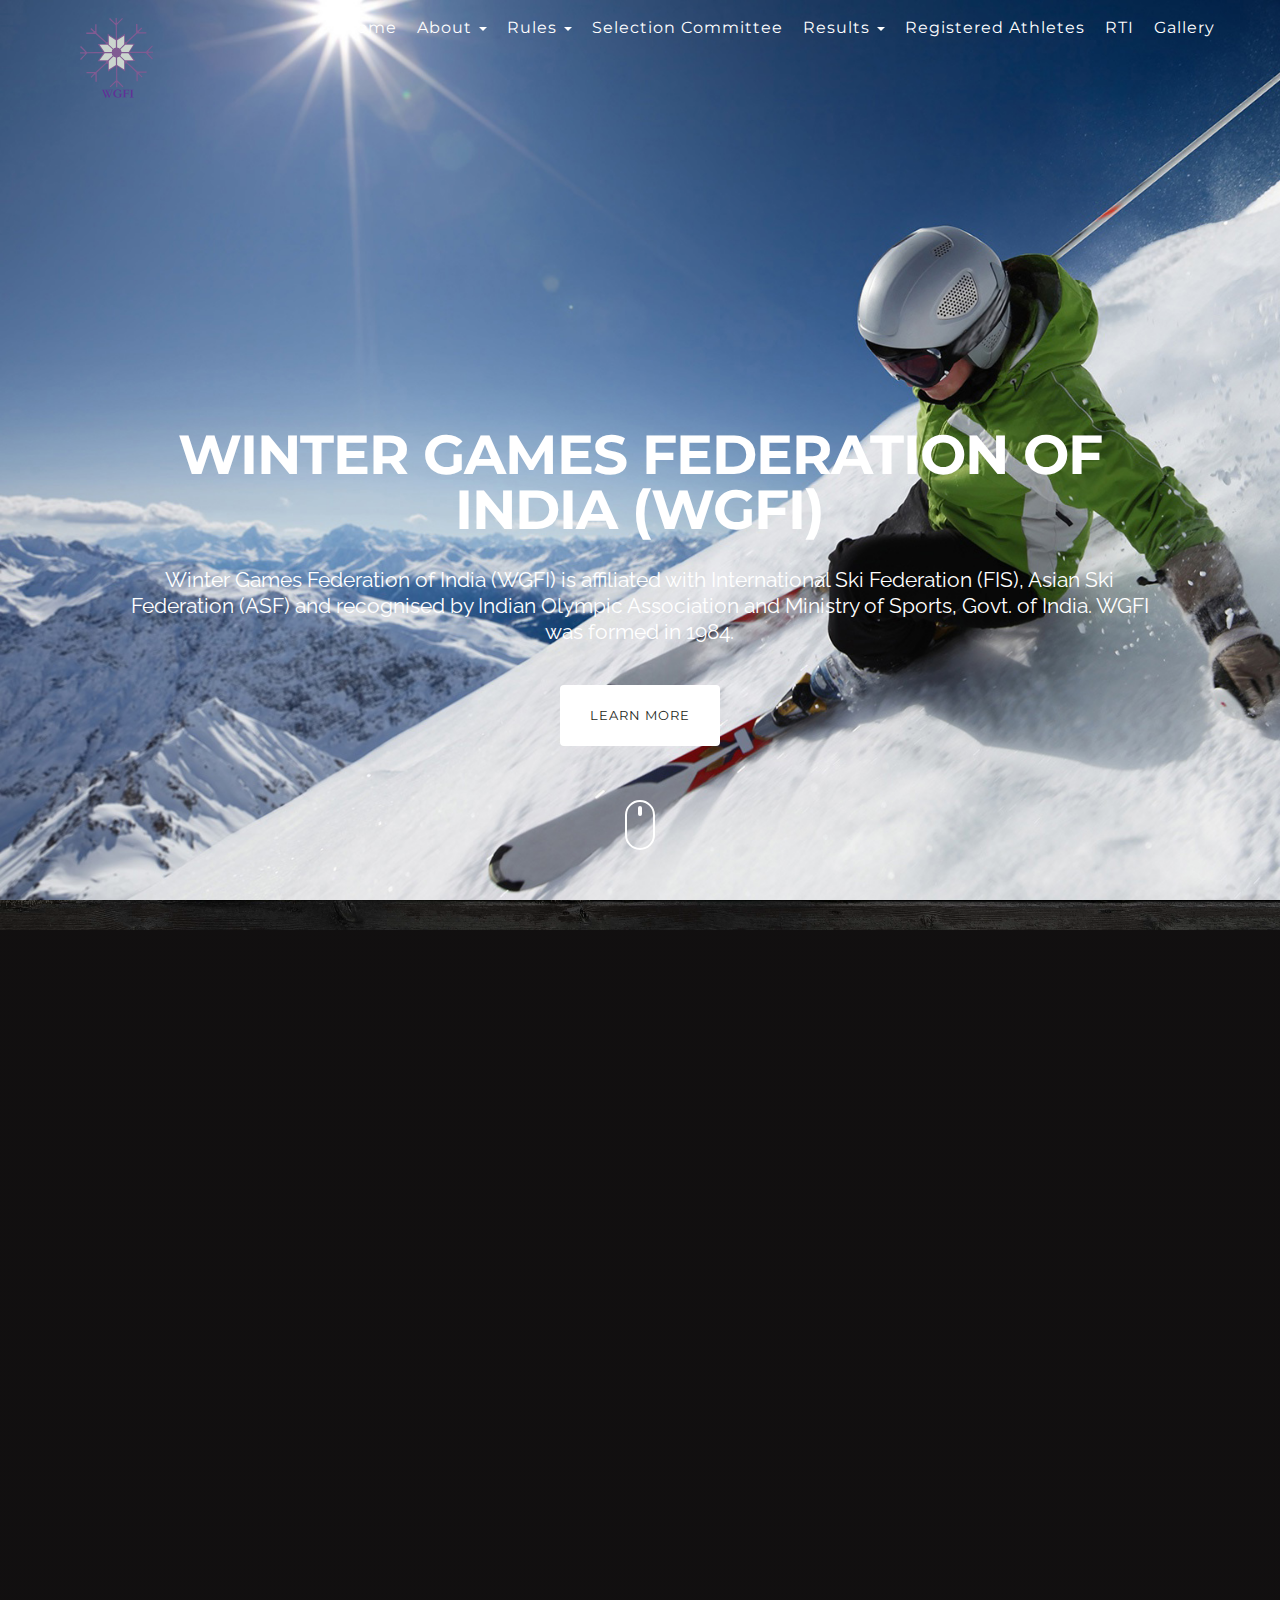
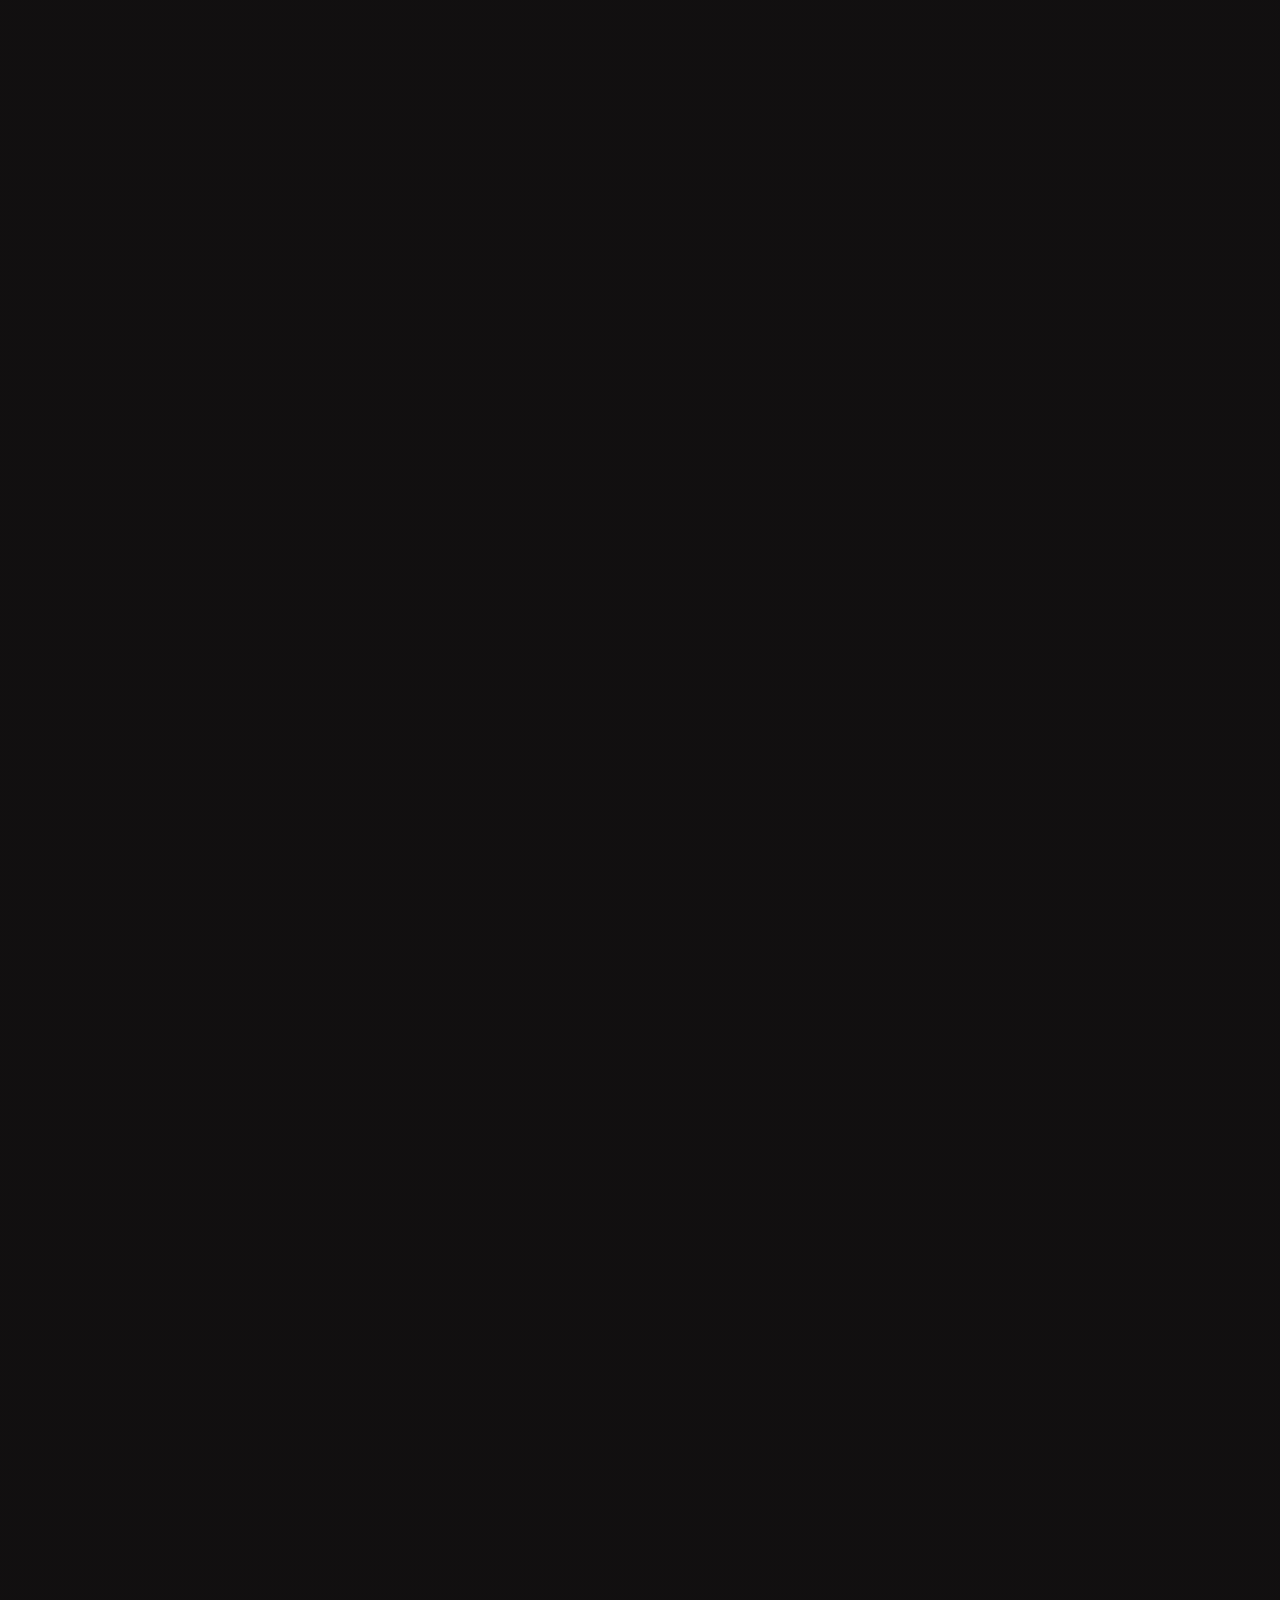
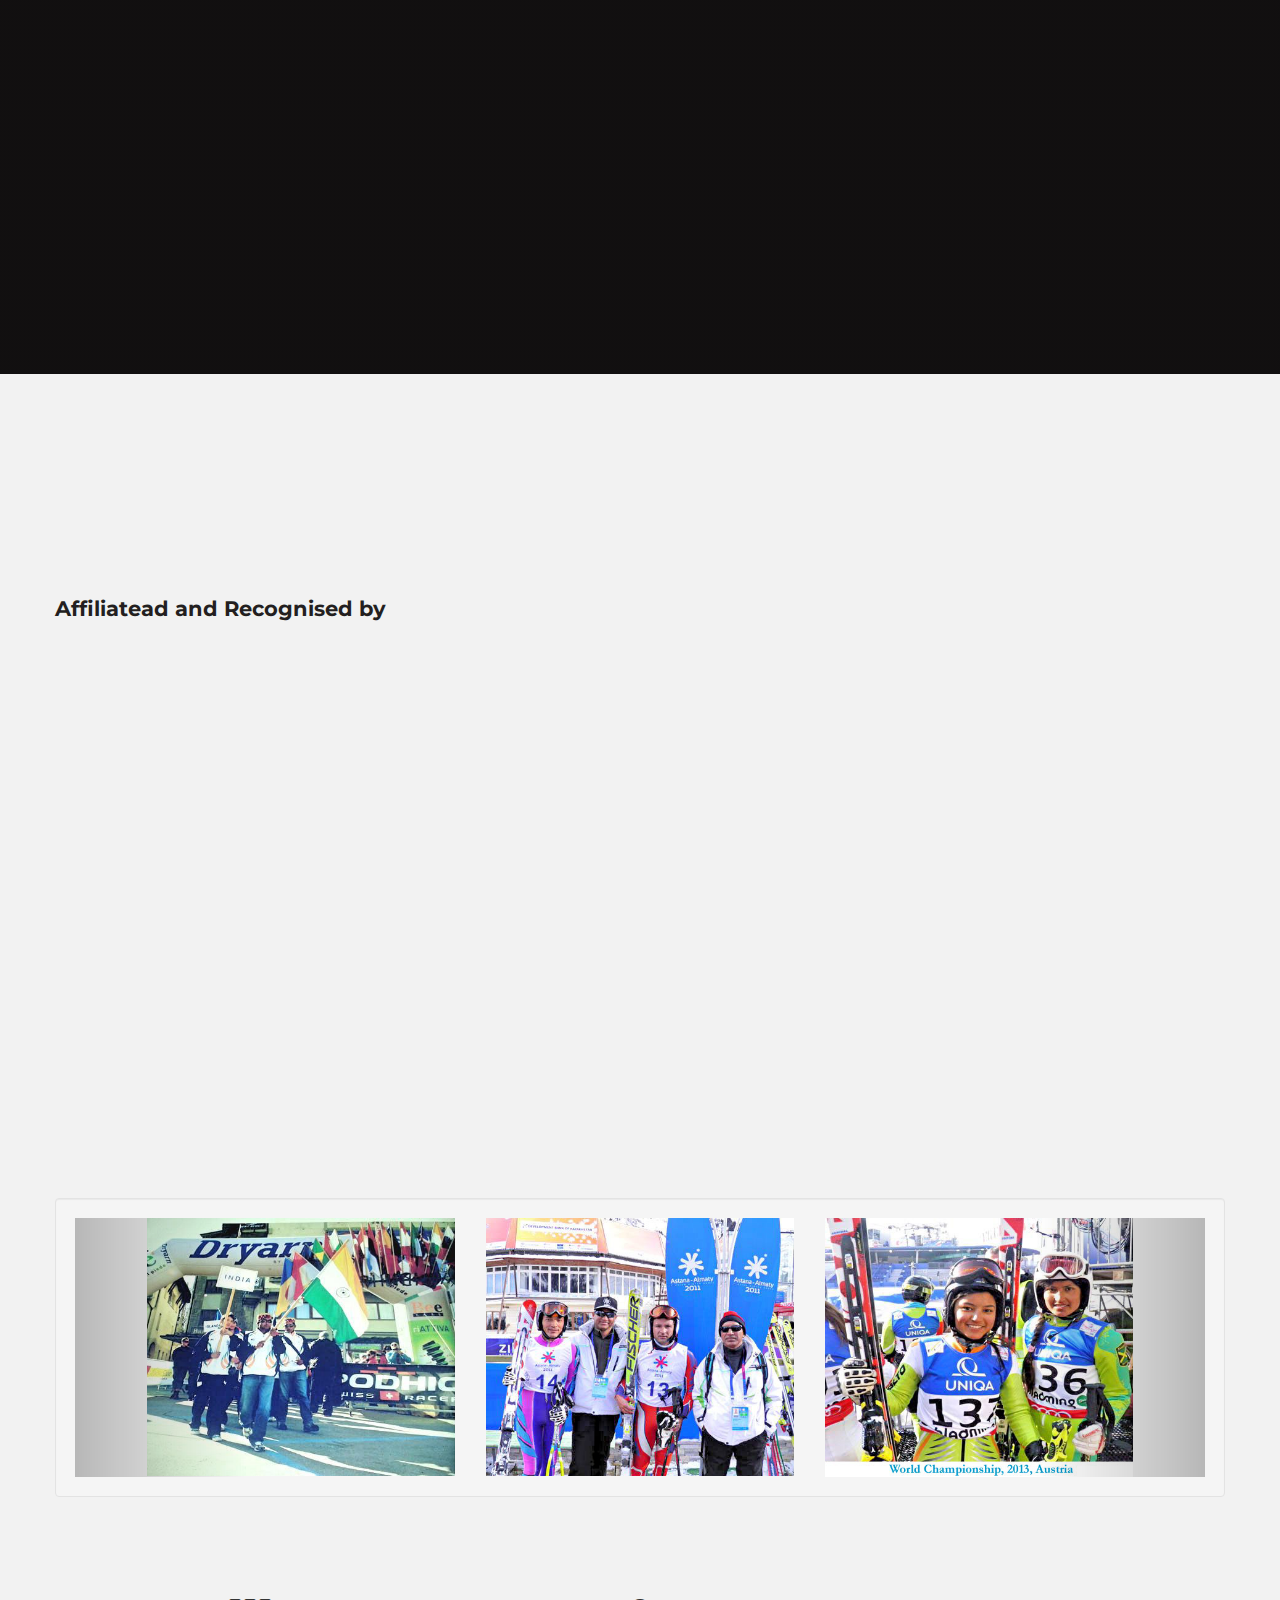
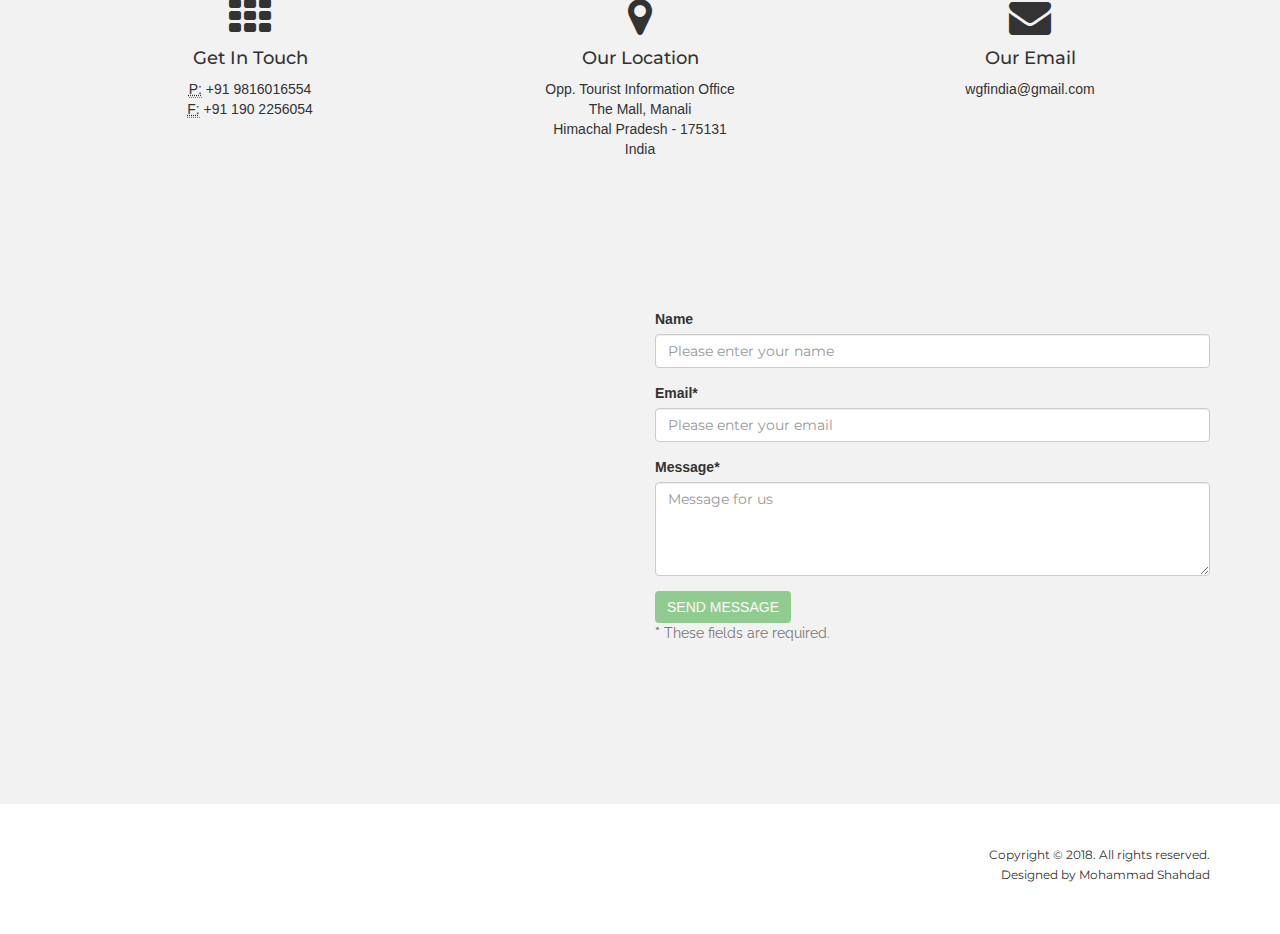
<file: index.html>
<!DOCTYPE html>
<html lang="en"><head>
  <meta charset="utf-8">
  <title>Home - Winter Games Federation of India</title>
  <meta name="keywords" content="">
  <meta name="description" content="">
  <meta name="viewport" content="width=device-width, initial-scale=1.0, maximum-scale=1.0, user-scalable=no">

  <meta property="og:title" content="Home - Winter Games Federation of India">
	<meta property="og:type" content="website">
	<meta property="og:url" content="">
	<meta property="og:site_name" content="">
	<meta property="og:description" content="">

  <!-- Styles -->
  <link rel="stylesheet" href="assets/css/font-awesome.min.css">
  <link rel="stylesheet" href="assets/css/animate.css">
  <link href='http://fonts.googleapis.com/css?family=Raleway:400,100,200,300,500,600,700,800,900|Montserrat:400,700' rel='stylesheet' type='text/css'>
  <link rel="stylesheet" href="assets/css/bootstrap.min.css">
  <link rel="stylesheet" href="assets/css/main.css">
  <link rel="shortcut icon" href="assets/media/favicon.ico">
	<link rel="icon" sizes="16x16 32x32 64x64" href="assets/media/favicon.ico">
	<link rel="icon" type="image/png" sizes="196x196" href="assets/media/favicon-192.png">
	<link rel="icon" type="image/png" sizes="160x160" href="assets/media/favicon-160.png">
	<link rel="icon" type="image/png" sizes="96x96" href="assets/media/favicon-96.png">
	<link rel="icon" type="image/png" sizes="64x64" href="assets/media/favicon-64.png">
	<link rel="icon" type="image/png" sizes="32x32" href="assets/media/favicon-32.png">
	<link rel="icon" type="image/png" sizes="16x16" href="assets/media/favicon-16.png">
	<link rel="apple-touch-icon" href="assets/media/favicon-57.png">
	<link rel="apple-touch-icon" sizes="114x114" href="assets/media/favicon-114.png">
	<link rel="apple-touch-icon" sizes="72x72" href="assets/media/favicon-72.png">
	<link rel="apple-touch-icon" sizes="144x144" href="assets/media/favicon-144.png">
	<link rel="apple-touch-icon" sizes="60x60" href="assets/media/favicon-60.png">
	<link rel="apple-touch-icon" sizes="120x120" href="assets/media/favicon-120.png">
	<link rel="apple-touch-icon" sizes="76x76" href="assets/media/favicon-76.png">
	<link rel="apple-touch-icon" sizes="152x152" href="assets/media/favicon-152.png">
	<link rel="apple-touch-icon" sizes="180x180" href="assets/media/favicon-180.png">
	<meta name="msapplication-TileColor" content="#FFFFFF">
	<meta name="msapplication-TileImage" content="assets/media/favicon-144.png">
	<meta name="msapplication-config" content="assets/media/browserconfig.xml">

  <script src="assets/js/modernizr-2.7.1.js"></script>

</head>

<body>

    <header class="background-home">

      <div class="navbar navbar-inverse navbar-fixed-top navbar-scroll">
        <div class="container">
          <div class="navbar-header row">
            <a class="logo" href="index.html"><img src="assets/media/logo.svg" alt="Logo"></a>
          </div>
            <ul class="nav navbar-nav navbar-right">
            <li><a href="index.html">Home</a></li>
            <li class="dropdown dropdown-anim">
              <a href="#" class="dropdown-toggle" data-toggle="dropdown">About <b class="caret"></b></a>
                <ul class="dropdown-menu">
                  <li><a href="executive-committee.html">Executive Committee</a></li>
                  <li><a href="affiliated-associations.html">Affiliated Associations</a></li>
                  <li><a href="#">Affiliation & Recognition</a></li>
                </ul>
              </li>
              <li class="dropdown dropdown-anim">
                <a href="#" class="dropdown-toggle" data-toggle="dropdown">Rules <b class="caret"></b></a>
                  <ul class="dropdown-menu">
                    <li><a href="constitution-wgfi.pdf">Constitution</a></li>
                    <li><a href="#">Affiliation Criteria</a></li>
                    <li><a href="#">Eligibility and Rules</a></li>
                  </ul>
              </li>
              <li><a href="selection-committee.html">Selection Committee</a></li>
              <li class="dropdown dropdown-anim">
                <a href="#" class="dropdown-toggle" data-toggle="dropdown">Results <b class="caret"></b></a>
                  <ul class="dropdown-menu">
                    <li><a href="#">National Championship</a></li>
                    <li><a href="#">FIS Points Ranking</a></li>
                  </ul>
              </li>
              <li><a href="#">Registered Athletes</a></li>
              <li><a href="#">RTI</a></li>
              <li><a href="#">Gallery</a></li>
            </ul>
        </div>
      </div>


        <div class="navbar-2 navbar-inverse navbar-fixed-top">
          <div class="container">
            <div class="navbar-header row">
              <a class="logo" href="index.html"><img src="assets/media/logo.svg" alt="Logo"></a>
            </div>
              <ul class="nav navbar-nav navbar-right">
              <li><a href="index.html">Home</a></li>
              <li class="dropdown dropdown-anim">
                <a href="#" class="dropdown-toggle" data-toggle="dropdown">About <b class="caret"></b></a>
                  <ul class="dropdown-menu">
                    <li><a href="executive-committee.html">Executive Committee</a></li>
                    <li><a href="affiliated-associations.html">Affiliated Associations</a></li>
                    <li><a href="#">Affiliation & Recognition</a></li>
                  </ul>
                </li>
                <li class="dropdown dropdown-anim">
                  <a href="#" class="dropdown-toggle" data-toggle="dropdown">Rules <b class="caret"></b></a>
                    <ul class="dropdown-menu">
                      <li><a href="constitution-wgfi.pdf">Constitution</a></li>
                      <li><a href="#">Affiliation Criteria</a></li>
                      <li><a href="#">Eligibility and Rules</a></li>
                    </ul>
                </li>
                <li><a href="selection-committee.html">Selection Committee</a></li>
                <li class="dropdown dropdown-anim">
                  <a href="#" class="dropdown-toggle" data-toggle="dropdown">Results <b class="caret"></b></a>
                    <ul class="dropdown-menu">
                      <li><a href="#">National Championship</a></li>
                      <li><a href="#">FIS Points Ranking</a></li>
                    </ul>
                </li>
                <li><a href="#">Registered Athletes</a></li>
                <li><a href="#">RTI</a></li>
                <li><a href="#">Gallery</a></li>
              </ul>
          </div>
        </div>


          <div class="navbar-3 navbar-inverse navbar-fixed-top">
            <div class="container navbar-mobile">
              <div class="navbar-header">
                <button type="button" class="navbar-toggle" data-toggle="collapse" data-target=".navbar-collapse">
                  <span class="icon-bar"></span>
                  <span class="icon-bar"></span>
                  <span class="icon-bar"></span>
                </button>
                <a class="logo" href="index.html"><img src="assets/media/logo.svg" alt="Logo"></a>
              </div>
              <div class="navbar-collapse collapse">
                <ul class="nav navbar-nav navbar-right">
                <li><a href="index.html">Home</a></li>
                <li class="dropdown">
                  <a href="#" class="dropdown-toggle" data-toggle="dropdown">About <b class="caret"></b></a>
                    <ul class="dropdown-menu">
                      <li><a href="executive-committee.html">Executive Committee</a></li>
                      <li><a href="affiliated-associations.html">Affiliated Associations</a></li>
                      <li><a href="#">Affiliation & Recognition</a></li>
                    </ul>
                  </li>
                  <li class="dropdown">
                    <a href="#" class="dropdown-toggle" data-toggle="dropdown">Rules <b class="caret"></b></a>
                      <ul class="dropdown-menu">
                        <li><a href="constitution-wgfi.pdf">Constitution</a></li>
                        <li><a href="#">Affiliation Criteria</a></li>
                        <li><a href="#">Eligibility and Rules</a></li>
                      </ul>
                  </li>
                  <li><a href="selection-committee.html">Selection Committee</a></li>
                  <li class="dropdown">
                    <a href="#" class="dropdown-toggle" data-toggle="dropdown">Results <b class="caret"></b></a>
                      <ul class="dropdown-menu">
                        <li><a href="#">National Championship</a></li>
                        <li><a href="#">FIS Points Ranking</a></li>
                      </ul>
                  </li>
                  <li><a href="#">Registered Athletes</a></li>
                  <li><a href="#">RTI</a></li>
                  <li><a href="#">Gallery</a></li>
                </ul>
              </div><!--/.navbar-collapse -->
            </div>
          </div>


        <div class="row header-info">
          <div class="col-sm-10 col-sm-offset-1 text-center">
            <h1 class="wow fadeIn">WINTER GAMES FEDERATION OF INDIA (WGFI)</h1>
            <br />
            <p class="lead wow fadeIn" data-wow-delay="0.5s">Winter Games Federation of India (WGFI) is affiliated with International Ski Federation (FIS), Asian Ski Federation (ASF) and recognised by Indian Olympic Association and Ministry of Sports, Govt. of India. WGFI was formed in 1984.</p>
            <br />

            <div class="row">
              <div class="col-md-8 col-md-offset-2 col-sm-10 col-sm-offset-1">
                <div class="row">
                  <div class="col-xs-12 text-center wow fadeInUp" data-wow-delay="1s">
                    <a href="#learn-more" class="btn btn-secondary btn-lg scroll">Learn More</a>
                  </div>
                </div><!--End Button Row-->
              </div>
            </div>

          </div>
        </div>
    </header>

    <div class="mouse-icon hidden-xs">
				<div class="scroll"></div>
			</div>

    <section id="learn-more" class="pad-xl">
      <div class="container">
        <div class="row">
          <div class="col-sm-8 col-sm-offset-2 text-center margin-30 wow fadeIn" data-wow-delay="0.6s">
            <p class="lead">To create awareness about skiing and promote skiing as a sports in India, Winter Games Federation of India (WGFI) was formed in 1984 by a group of visionaries and adventure loving individuals who had a vision to promote skiing as an adventure sports, identify talents and benefit the local communities. WGFI took off under the able guidance of Admiral Jain (1st President), Capt. T. Mishra (1st Secretary) and Raja Randhir Singh (Secretary General of Indian Olympic Association (IOA) and Founding Member).</p><br><br>
              <h3 class="lead"><strong>Achievements and International Participation</strong></h3>
              <h4 class="lead"><strong>Winter Asian Games</strong></h4>
              <ul class="lead text-left">
                <li>First participated in 1986 – Asian Winter Games, Sapporo, Japan.</li>
                <li>Participated in 1990 – Japan</li>
                <li>Participated in 1995 – Korea</li>
                <li>Participated in 1999 – China</li>
                <li>Participated in 2003 – Japan</li>
                <li>Participated in 2007 – China</li>
                <li>Participated in 2011 – Kazakhstan</li>
              </ul>
              <h4 class="lead"><strong>Winter Olympics Games</strong></h4>
              <ul class="lead text-left">
                <li>Participated in 1988 – Calgary, Canada</li>
                <li>Participated in 1992 – Val de Zaire, France</li>
                <li>Participated in 1998 – Nagano, Japan</li>
                <li>Participated in 2002 – Salt Lake City, USA</li>
                <li>Participated in 2006 –Torino- Italy</li>
                <li>Participated in 2010 – Vancouver, Canada</li>
                <li>1st Winter Youth Olympic- Innsbruck -Austria- 2012</li>
                <li>Participated in 2014 – Sochi, Russia</li>
                <li>2nd Winter Youth Olympic- Lillehammer 2016, Norway.</li>
              </ul>
              <h4 class="lead"><strong>World Ski Championships</strong></h4>
              <ul class="lead text-left">
                <li>World Alpine Ski Championship –Val de Zaire- France-2009</li>
                <li>World Nordic Ski Championship – Czech Republic-2009</li>
                <li>World Alpine Ski Championship – Garmish- Germany 2011.</li>
                <li>Junior World Ski Championship – Roccarosa – Italy 2012</li>
                <li>FIS World Alpine Skiing Championship – Schladming 2013 Austria</li>
                <li>FIS Nordic Skiing Championship-Val de Fiemme- Italy 2013.</li>
                <li>Junior World Ski Championship-Jasna 2014- Slovakia</li>
                <li>FIS World Alpine Skiing Championship -Vail - Beaver Creek- 2015 USA</li>
                <li>FIS Nordic Skiing Champinship – Falun- 2015 Sweden</li>
                <li>Junior World Ski Championship- Sochi 2016, Russia.</li>
              </ul>
              <h4 class="lead"><strong>Other Participations</strong></h4>
              <ul class="lead text-left">
                <li>Asian Junior Ski Championship – Every year</li>
                <li>International Children Ski Championship – Every year</li>
              </ul>
              <h4 class="lead"><strong>What Federation did and plans to do?</strong></h4>
              <p class="lead">The Federation acted as consultant to develop and promote three Ski Resorts in India through their respective State Govts with the support from Govt of India.</p><br>
              <p class="lead text-left">The three ski resorts are at:</p>
              <ul class="lead text-left">
                <li>Solang Nala, Manali, Himachal Pradesh</li>
                <li>Gulmarg, Jammu & Kashmir</li>
                <li>Auli, Uttarakhand</li>
              </ul>
              <h4 class="lead"><strong>Postitive effects of the Federation to the community.</strong></h4>
              <ul class="lead text-left">
                <li>We have over 700 registered athletes with WGFI.</li>
                <li>Trained approximately 40,000 to 50,000 skiers.</li>
                <li>Direct employment opportunity to local communities of the ski areas.</li>
                <li>Indirect employment to local communities because of tourism development of the ski areas.</li>
              </ul>
              <h4 class="lead"><strong>Future Plans</strong></h4>
              <ul class="lead text-left">
                <li>To train deserving candidates to take skiing to greater heights.</li>
                <li>Identify promising talents and develop them.</li>
                <li>Develop new areas for skiing purpose.</li>
                <li>Skiing as mass movement and to be proud to be a skier at all levels of society- schools, college, corporate and other organizations.</li>
              </ul>
          </div>
        </div>

        <div class="skiing wow fadeInUp" data-wow-delay="1s">
	        <img src="assets/media/skiing.svg">
        </div>
      </div>
    </section>

    <section id="affiliate-info" class="pad-xl">
	    <div class="container">
		    <div class="row">
          <h3><strong>Affiliatead and Recognised by</strong></h3>
			      <div class="col-sm-4 wow fadeIn" data-wow-delay="0.4s">
               <p class="lead">International Ski Federation (FIS)</p>
				       <hr class="line purple">
				       <img src="assets/media/FIS.svg" alt="FIS" class="affiliation-img"><br>
			      </div>
            <div class="col-sm-4 wow fadeIn" data-wow-delay="0.8s">
               <p class="lead">Indian Olympic Association (IOA)</p>
				       <hr class="line blue">
				       <img src="assets/media/IOA.svg" alt="Indian Olympic Association" class="affiliation-img"><br>
			      </div>
            <div class="col-sm-4 wow fadeIn" data-wow-delay="1.2s">
               <p class="lead">Ministry of Sports, Govt of India</p>
				       <hr class="line yellow">
				       <img src="assets/media/MOS.svg" alt="Ministry of Sport" class="affiliation-img"><br>
			      </div>
            <div class="col-sm-2"></div>
            <div class="col-sm-4 wow fadeIn" data-wow-delay="1.6s">
               <p class="lead">Asian Ski Federation (ASF)</p>
				       <hr class="line black">
				       <img src="assets/media/ASF.svg" alt="Asian Ski Federation" class="affiliation-img"><br>
			      </div>
            <div class="col-sm-4 wow fadeIn" data-wow-delay="2.0s">
               <p class="lead">International Olympic Committee (IOC)</p>
				       <hr class="line purple">
				       <img src="assets/media/IOC.svg" alt="International Olympic Committee" class="affiliation-img"><br>
			      </div>
            <div class="col-sm-2"></div>
		     </div>
	    </div>
    </section>


    <!--Carousel-->
    <section id="carousel">
      <div class="container">
       <div class="row">
           <div class="span12">
               <div class="well">
                   <div id="myCarousel" class="carousel fdi-Carousel slide">
                    <!-- Carousel items -->
                       <div class="carousel fdi-Carousel slide" id="eventCarousel" data-interval="0">
                           <div class="carousel-inner onebyone-carousel">
                               <div class="item active">
                                   <div class="col-xs-4">
                                       <img src="assets/media/carousel-1.jpg" class="img-responsive center-block">
                                   </div>
                               </div>
                               <div class="item">
                                   <div class="col-xs-4">
                                       <img src="assets/media/carousel-2.jpg" class="img-responsive center-block">
                                   </div>
                               </div>
                               <div class="item">
                                   <div class="col-xs-4">
                                       <img src="assets/media/carousel-3.jpg" class="img-responsive center-block">
                                   </div>
                               </div>
                               <div class="item">
                                   <div class="col-xs-4">
                                       <img src="assets/media/carousel-4.jpg" class="img-responsive center-block">
                                   </div>
                               </div>
                               <div class="item">
                                   <div class="col-xs-4">
                                       <img src="assets/media/carousel-5.jpg" class="img-responsive center-block">
                                   </div>
                               </div>
                           </div>
                           <a class="left carousel-control" href="#eventCarousel" data-slide="prev"></a>
                           <a class="right carousel-control" href="#eventCarousel" data-slide="next"></a>
                       </div>
                       <!--/carousel-inner-->
                   </div><!--/myCarousel-->
               </div><!--/well-->
           </div>
       </div>
   </div>
    </section>

    <section id="contact-details">
    <div class="container pad-contact">
          <div class="row text-center">
            <div class="col-sm-4">
              <div class="contact-detail-box">
                <i class="fa fa-th fa-3x text-colored"></i>
                <h4>Get In Touch</h4>
                <abbr title="Phone">P:</abbr> +91 9816016554<br>
                <abbr title="Fax">F:</abbr> +91 190 2256054
              </div>
            </div><!-- end col -->

            <div class="col-sm-4">
              <div class="contact-detail-box">
                <i class="fa fa-map-marker fa-3x text-colored"></i>
                <h4>Our Location</h4>

                <address>
                Opp. Tourist Information Office<br>
                The Mall, Manali<br>
                Himachal Pradesh - 175131<br>
                India<br>
              </address>
              </div>
            </div><!-- end col -->

            <div class="col-sm-4">
              <div class="contact-detail-box">
                <i class="fa fa-envelope fa-3x text-colored"></i>
                <h4>Our Email</h4>
                <a href="mailto:wgfindia@gmail.com">wgfindia@gmail.com</a>
              </div>
            </div><!-- end col -->

          </div>
          <!-- end row -->
        </section>

    <section id="location" class="pad-sm light-gray-bg">
      <div class="container">
        <div class="row">
          <div class="col-sm-6">
            <div class="contact-map">
              <iframe src="https://www.google.com/maps/embed/v1/place?key=AIzaSyCZlB9wcX4o-B6Dk2u4Q0DN84M94T3CpnY&q=Winter+Games+Federation+of+India" allowfullscreen>
              </iframe>
            </div>
          </div>
          <!-- Contact form -->
                  <div class="col-sm-6 pad-contact-form">
                    <form id="contact-form" method="post" action="assets/php/contact.php" role="form">
                        <div class="messages"></div>
                        <div class="controls">
                            <div class="row">
                                <div class="col-md-12">
                                    <div class="form-group">
                                        <label for="form_name">Name</label>
                                        <input id="form_name" type="text" name="name" class="form-control" placeholder="Please enter your name">
                                    </div>
                                </div>
                            </div>
                            <div class="row">
                                <div class="col-md-12">
                                    <div class="form-group">
                                        <label for="form_email">Email*</label>
                                        <input id="form_email" type="email" name="email" class="form-control" placeholder="Please enter your email" required="required" data-error="Valid email is required.">
                                        <div class="help-block with-errors"></div>
                                    </div>
                                </div>
                            </div>
                            <div class="row">
                                <div class="col-md-12">
                                    <div class="form-group">
                                        <label for="form_message">Message*</label>
                                        <textarea id="form_message" name="message" class="form-control" placeholder="Message for us" rows="4" required="required" data-error="Message is required."></textarea>
                                        <div class="help-block with-errors"></div>
                                    </div>
                                </div>
                                <div class="col-md-12">
                                    <input type="submit" class="btn btn-success btn-send" value="Send message">
                                </div>
                            </div>
                            <div class="row">
                                <div class="col-md-12">
                                    <p class="text-muted"><strong>*</strong> These fields are required.</p>
                                </div>
                            </div>
                        </div>
                    </form>
                  </div> <!-- end col -->
        </div>
      </div>
    </section>


    <footer>
      <div class="container">
        <div class="row">
          <!-- Social footer links for possible later use -->
    <!--      <div class="col-sm-8 margin-20">
            <ul class="list-inline social">
              <li>Connect with us on</li>
              <li><a href="#"><i class="fa fa-twitter"></i></a></li>
              <li><a href="#"><i class="fa fa-facebook"></i></a></li>
              <li><a href="#"><i class="fa fa-instagram"></i></a></li>
            </ul>
          </div>
-->
          <div class="col-sm-12 text-right">
            <p><small>Copyright &copy; 2018. All rights reserved. <br>
	            Designed by Mohammad Shahdad</small></p>
          </div>
        </div>
      </div>
    </footer>


    <!-- Javascript
    ================================================== -->
    <!-- Placed at the end of the document so the pages load faster -->
    <script src="assets/js/jquery.min.js"></script>
    <script src="assets/js/wow.min.js"></script>
    <script src="assets/js/bootstrap.min.js"></script>
    <script src="assets/js/validator.js"></script>
    <script src="assets/js/contact.js"></script>
    <script src="assets/js/main.js"></script>


    </body>
</html>
</file>
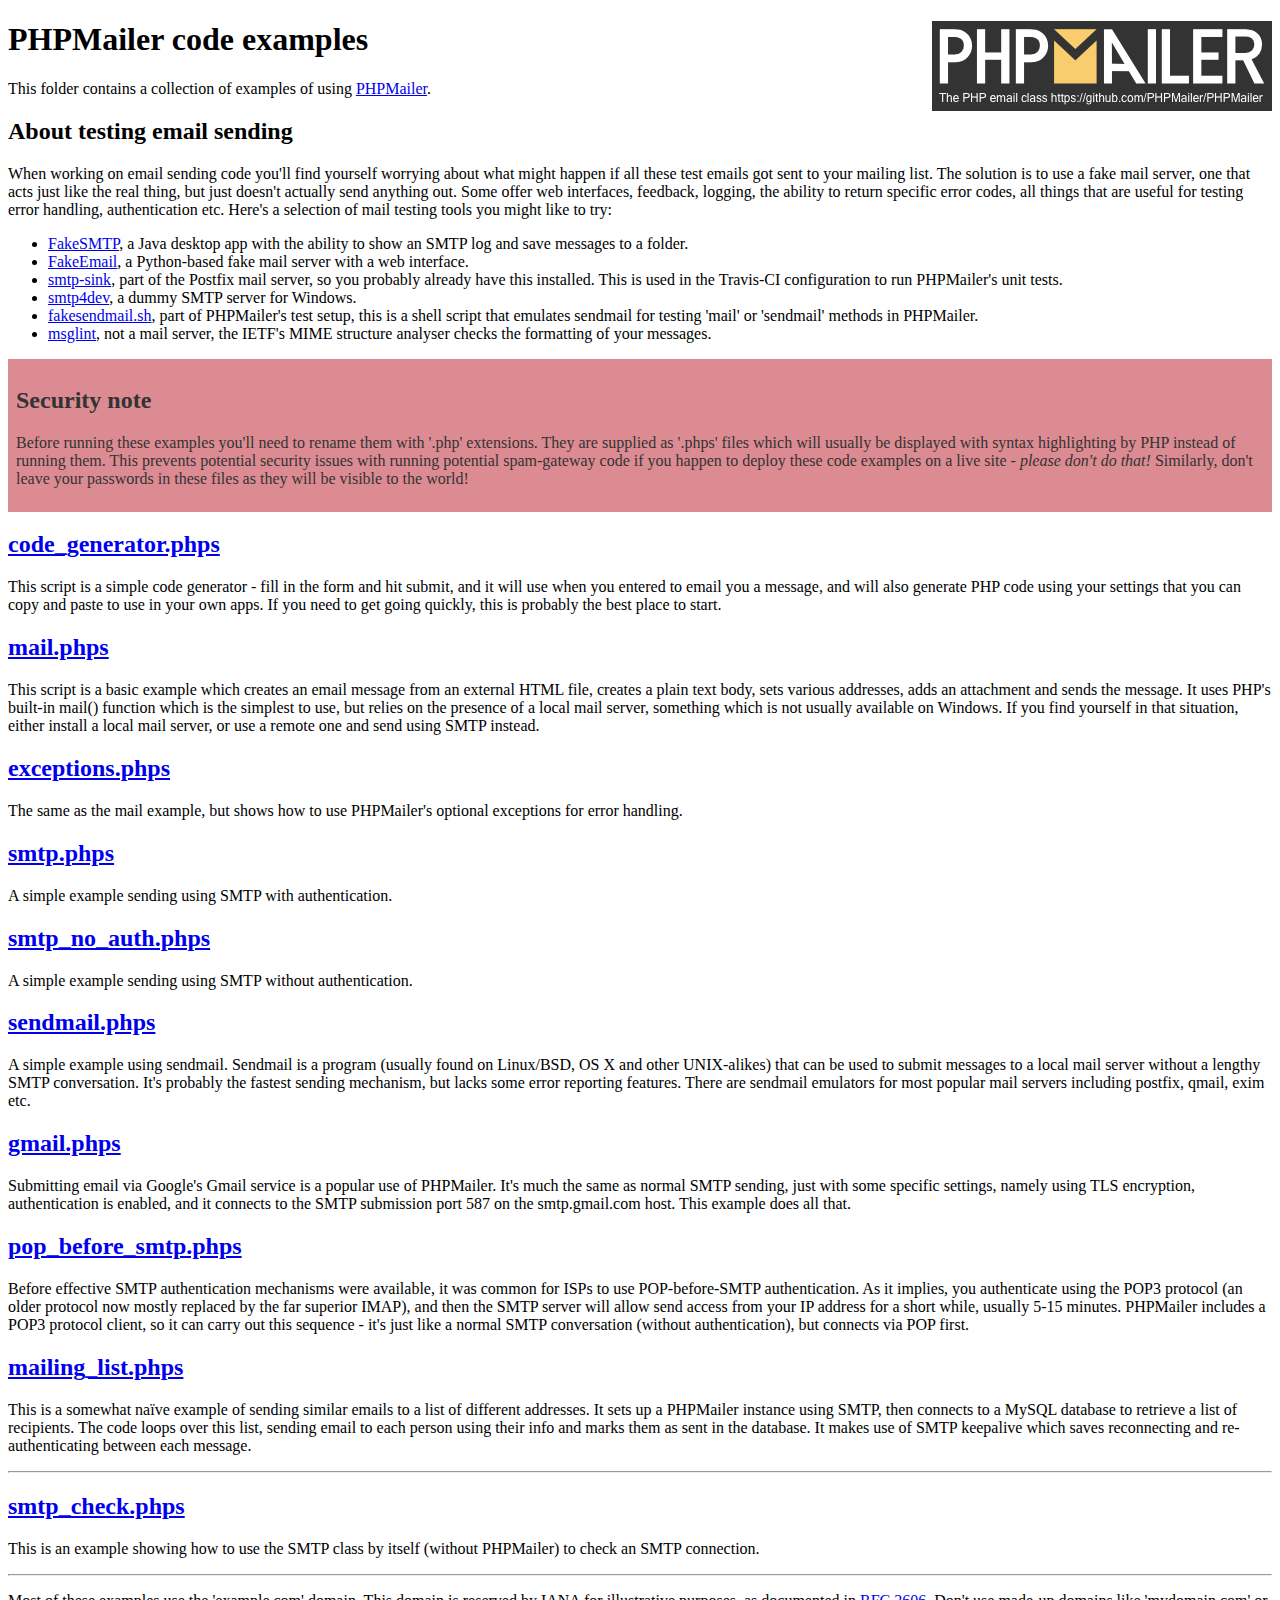
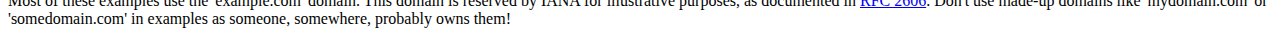
<file: assets/php/PHPMailer/examples/index.html>
<!DOCTYPE html>
<html>
<head>
	<meta charset="UTF-8">
	<title>PHPMailer Examples</title>
</head>
<body>
<h1>PHPMailer code examples<a href="https://github.com/PHPMailer/PHPMailer"><img src="images/phpmailer.png" style="float:right; border:0;" alt="PHPMailer logo"></a></h1>
<p>This folder contains a collection of examples of using <a href="https://github.com/PHPMailer/PHPMailer">PHPMailer</a>.</p>
<h2>About testing email sending</h2>
<p>When working on email sending code you'll find yourself worrying about what might happen if all these test emails got sent to your mailing list. The solution is to use a fake mail server, one that acts just like the real thing, but just doesn't actually send anything out. Some offer web interfaces, feedback, logging, the ability to return specific error codes, all things that are useful for testing error handling, authentication etc. Here's a selection of mail testing tools you might like to try:</p>
<ul>
  <li><a href="https://github.com/Nilhcem/FakeSMTP">FakeSMTP</a>, a Java desktop app with the ability to show an SMTP log and save messages to a folder. </li>
  <li><a href="https://github.com/isotoma/FakeEmail">FakeEmail</a>, a Python-based fake mail server with a web interface.</li>
  <li><a href="http://www.postfix.org/smtp-sink.1.html">smtp-sink</a>, part of the Postfix mail server, so you probably already have this installed. This is used in the Travis-CI configuration to run PHPMailer's unit tests.</li>
  <li><a href="http://smtp4dev.codeplex.com">smtp4dev</a>, a dummy SMTP server for Windows.</li>
  <li><a href="https://github.com/PHPMailer/PHPMailer/blob/master/test/fakesendmail.sh">fakesendmail.sh</a>, part of PHPMailer's test setup, this is a shell script that emulates sendmail for testing 'mail' or 'sendmail' methods in PHPMailer.</li>
  <li><a href="http://tools.ietf.org/tools/msglint/">msglint</a>, not a mail server, the IETF's MIME structure analyser checks the formatting of your messages.</li>
</ul>
<div style="padding: 8px; color: #333333; background-color: #dc8b92">
<h2>Security note</h2>
<p>Before running these examples you'll need to rename them with '.php' extensions. They are supplied as '.phps' files which will usually be displayed with syntax highlighting by PHP instead of running them. This prevents potential security issues with running potential spam-gateway code if you happen to deploy these code examples on a live site - <em>please don't do that!</em> Similarly, don't leave your passwords in these files as they will be visible to the world!</p>
</div>
<h2><a href="code_generator.phps">code_generator.phps</a></h2>
<p>This script is a simple code generator - fill in the form and hit submit, and it will use when you entered to email you a message, and will also generate PHP code using your settings that you can copy and paste to use in your own apps. If you need to get going quickly, this is probably the best place to start.</p>
<h2><a href="mail.phps">mail.phps</a></h2>
<p>This script is a basic example which creates an email message from an external HTML file, creates a plain text body, sets various addresses, adds an attachment and sends the message. It uses PHP's built-in mail() function which is the simplest to use, but relies on the presence of a local mail server, something which is not usually available on Windows. If you find yourself in that situation, either install a local mail server, or use a remote one and send using SMTP instead.</p>
<h2><a href="exceptions.phps">exceptions.phps</a></h2>
<p>The same as the mail example, but shows how to use PHPMailer's optional exceptions for error handling.</p>
<h2><a href="smtp.phps">smtp.phps</a></h2>
<p>A simple example sending using SMTP with authentication.</p>
<h2><a href="smtp_no_auth.phps">smtp_no_auth.phps</a></h2>
<p>A simple example sending using SMTP without authentication.</p>
<h2><a href="sendmail.phps">sendmail.phps</a></h2>
<p>A simple example using sendmail. Sendmail is a program (usually found on Linux/BSD, OS X and other UNIX-alikes) that can be used to submit messages to a local mail server without a lengthy SMTP conversation. It's probably the fastest sending mechanism, but lacks some error reporting features. There are sendmail emulators for most popular mail servers including postfix, qmail, exim etc.</p>
<h2><a href="gmail.phps">gmail.phps</a></h2>
<p>Submitting email via Google's Gmail service is a popular use of PHPMailer. It's much the same as normal SMTP sending, just with some specific settings, namely using TLS encryption, authentication is enabled, and it connects to the SMTP submission port 587 on the smtp.gmail.com host. This example does all that.</p>
<h2><a href="pop_before_smtp.phps">pop_before_smtp.phps</a></h2>
<p>Before effective SMTP authentication mechanisms were available, it was common for ISPs to use POP-before-SMTP authentication. As it implies, you authenticate using the POP3 protocol (an older protocol now mostly replaced by the far superior IMAP), and then the SMTP server will allow send access from your IP address for a short while, usually 5-15 minutes. PHPMailer includes a POP3 protocol client, so it can carry out this sequence - it's just like a normal SMTP conversation (without authentication), but connects via POP first.</p>
<h2><a href="mailing_list.phps">mailing_list.phps</a></h2>
<p>This is a somewhat naïve example of sending similar emails to a list of different addresses. It sets up a PHPMailer instance using SMTP, then connects to a MySQL database to retrieve a list of recipients. The code loops over this list, sending email to each person using their info and marks them as sent in the database. It makes use of SMTP keepalive which saves reconnecting and re-authenticating between each message.</p>
<hr>
<h2><a href="smtp_check.phps">smtp_check.phps</a></h2>
<p>This is an example showing how to use the SMTP class by itself (without PHPMailer) to check an SMTP connection.</p>
<hr>
<p>Most of these examples use the 'example.com' domain. This domain is reserved by IANA for illustrative purposes, as documented in <a href="http://tools.ietf.org/html/rfc2606">RFC 2606</a>. Don't use made-up domains like 'mydomain.com' or 'somedomain.com' in examples as someone, somewhere, probably owns them!</p>
</body>
</html>
</file>
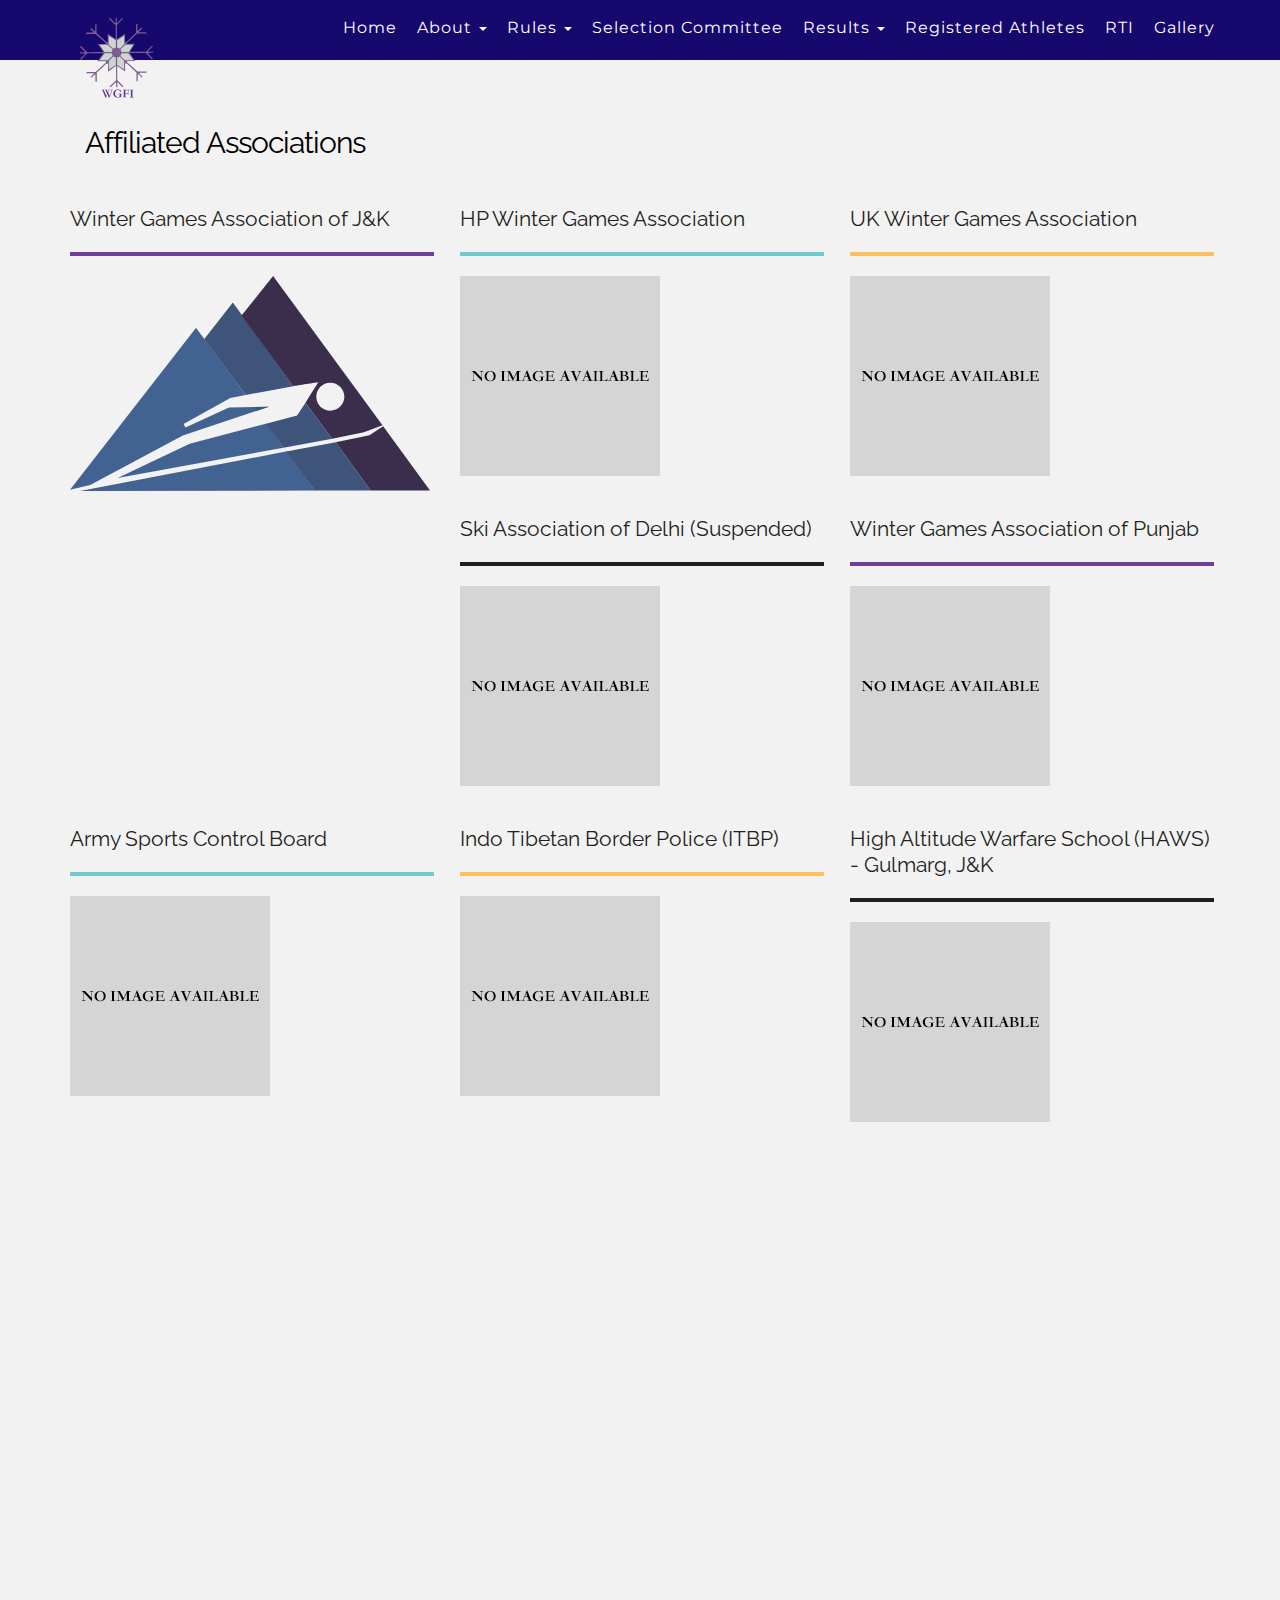
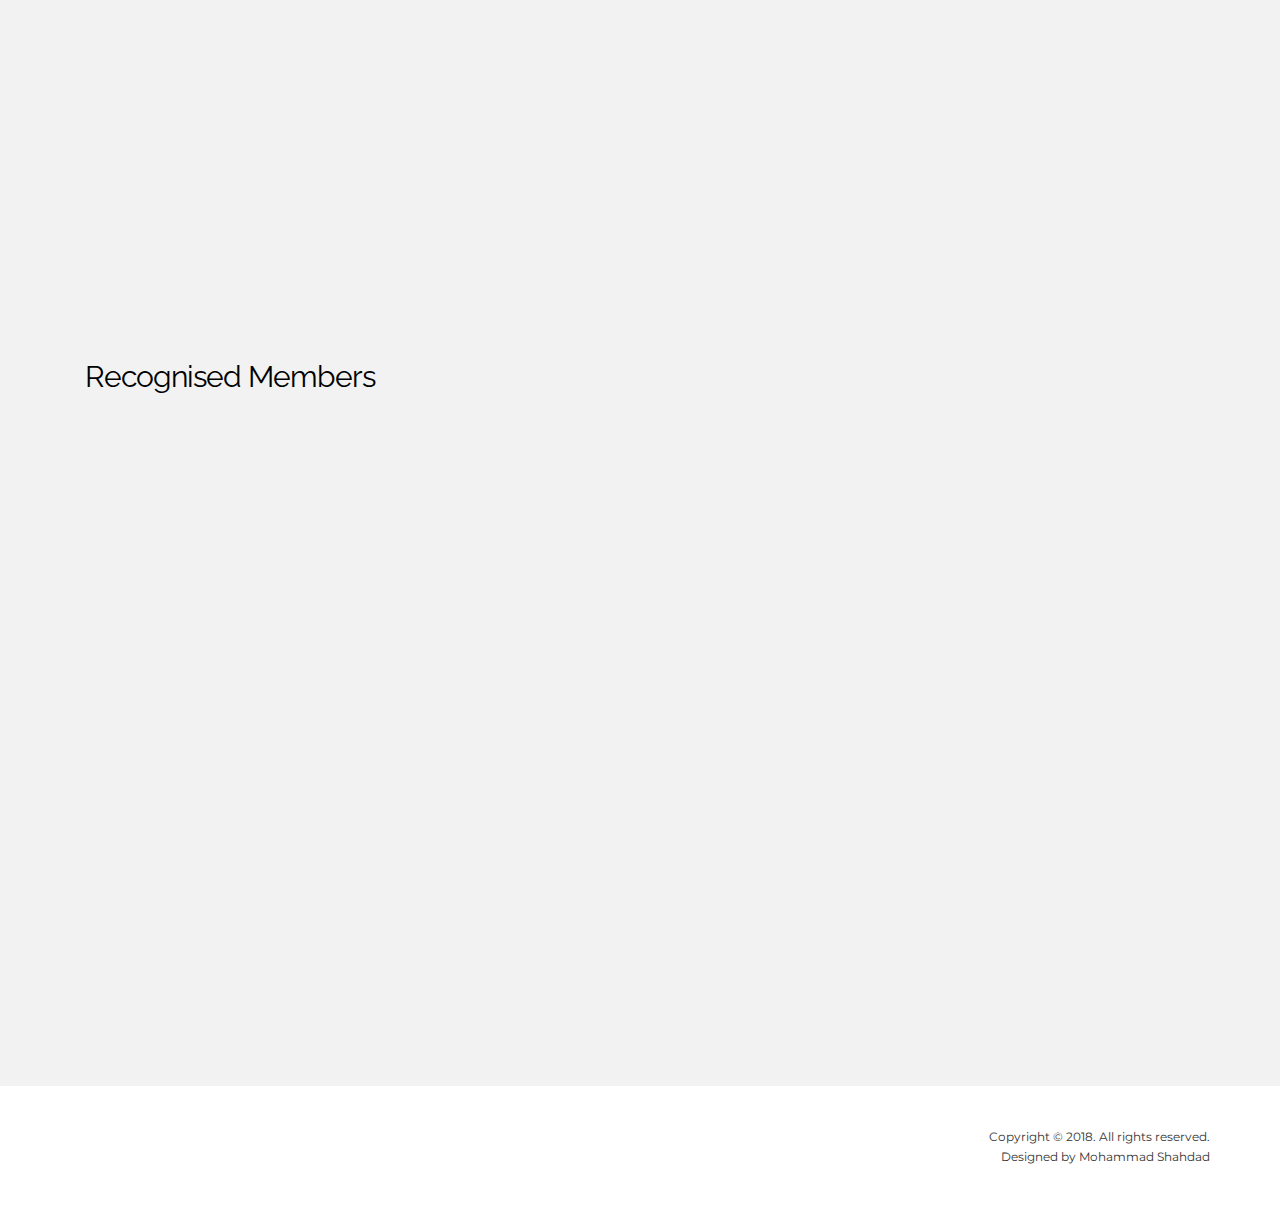
<file: affiliated-associations.html>
<!DOCTYPE html>
<html lang="en"><head>
  <meta charset="utf-8">
  <title>Affiliated Associations - Winter Games Federation of India</title>
  <meta name="keywords" content="">
  <meta name="description" content="">
  <meta name="viewport" content="width=device-width, initial-scale=1.0, maximum-scale=1.0, user-scalable=no">

  <meta property="og:title" content="Affiliated Associations - Winter Games Federation of India">
	<meta property="og:type" content="website">
	<meta property="og:url" content="">
	<meta property="og:site_name" content="">
	<meta property="og:description" content="">

  <!-- Styles -->
  <link rel="stylesheet" href="assets/css/font-awesome.min.css">
  <link rel="stylesheet" href="assets/css/animate.css">
  <link href='http://fonts.googleapis.com/css?family=Raleway:400,100,200,300,500,600,700,800,900|Montserrat:400,700' rel='stylesheet' type='text/css'>
  <link rel="stylesheet" href="assets/css/bootstrap.min.css">
  <link rel="stylesheet" href="assets/css/main.css">
  <link rel="shortcut icon" href="assets/media/favicon.ico">
  <link rel="icon" sizes="16x16 32x32 64x64" href="assets/media/favicon.ico">
  <link rel="icon" type="image/png" sizes="196x196" href="assets/media/favicon-192.png">
  <link rel="icon" type="image/png" sizes="160x160" href="assets/media/favicon-160.png">
  <link rel="icon" type="image/png" sizes="96x96" href="assets/media/favicon-96.png">
  <link rel="icon" type="image/png" sizes="64x64" href="assets/media/favicon-64.png">
  <link rel="icon" type="image/png" sizes="32x32" href="assets/media/favicon-32.png">
  <link rel="icon" type="image/png" sizes="16x16" href="assets/media/favicon-16.png">
  <link rel="apple-touch-icon" href="assets/media/favicon-57.png">
  <link rel="apple-touch-icon" sizes="114x114" href="assets/media/favicon-114.png">
  <link rel="apple-touch-icon" sizes="72x72" href="assets/media/favicon-72.png">
  <link rel="apple-touch-icon" sizes="144x144" href="assets/media/favicon-144.png">
  <link rel="apple-touch-icon" sizes="60x60" href="assets/media/favicon-60.png">
  <link rel="apple-touch-icon" sizes="120x120" href="assets/media/favicon-120.png">
  <link rel="apple-touch-icon" sizes="76x76" href="assets/media/favicon-76.png">
  <link rel="apple-touch-icon" sizes="152x152" href="assets/media/favicon-152.png">
  <link rel="apple-touch-icon" sizes="180x180" href="assets/media/favicon-180.png">
  <meta name="msapplication-TileColor" content="#FFFFFF">
  <meta name="msapplication-TileImage" content="assets/media/favicon-144.png">
  <meta name="msapplication-config" content="assets/media/browserconfig.xml">

  <script src="assets/js/modernizr-2.7.1.js"></script>

</head>

<body id="affiliated-bg">

    <header>

      <div class="navbar-4 navbar-inverse navbar-fixed-top">
        <div class="container">
          <div class="navbar-header row">
            <a class="logo" href="index.html"><img src="assets/media/logo.svg" alt="Logo"></a>
          </div>
            <ul class="nav navbar-nav navbar-right">
            <li><a href="index.html">Home</a></li>
            <li class="dropdown dropdown-anim">
              <a href="#" class="dropdown-toggle" data-toggle="dropdown">About <b class="caret"></b></a>
                <ul class="dropdown-menu">
                  <li><a href="executive-committee.html">Executive Committee</a></li>
                  <li><a href="affiliated-associations.html">Affiliated Associations</a></li>
                  <li><a href="#">Affiliation & Recognition</a></li>
                </ul>
              </li>
              <li class="dropdown dropdown-anim">
                <a href="#" class="dropdown-toggle" data-toggle="dropdown">Rules <b class="caret"></b></a>
                  <ul class="dropdown-menu">
                    <li><a href="constitution-wgfi.pdf">Constitution</a></li>
                    <li><a href="#">Affiliation Criteria</a></li>
                    <li><a href="#">Eligibility and Rules</a></li>
                  </ul>
              </li>
              <li><a href="selection-committee.html">Selection Committee</a></li>
              <li class="dropdown dropdown-anim">
                <a href="#" class="dropdown-toggle" data-toggle="dropdown">Results <b class="caret"></b></a>
                  <ul class="dropdown-menu">
                    <li><a href="#">National Championship</a></li>
                    <li><a href="#">FIS Points Ranking</a></li>
                  </ul>
              </li>
              <li><a href="#">Registered Athletes</a></li>
              <li><a href="#">RTI</a></li>
              <li><a href="#">Gallery</a></li>
            </ul>
        </div>
      </div>

      <div class="navbar-5 navbar-inverse navbar-fixed-top">
        <div class="container navbar-mobile">
          <div class="navbar-header">
            <button type="button" class="navbar-toggle" data-toggle="collapse" data-target=".navbar-collapse">
              <span class="icon-bar"></span>
              <span class="icon-bar"></span>
              <span class="icon-bar"></span>
            </button>
            <a class="logo" href="index.html"><img src="assets/media/logo.svg" alt="Logo"></a>
          </div>
          <div class="navbar-collapse collapse">
            <ul class="nav navbar-nav navbar-right">
            <li><a href="index.html">Home</a></li>
            <li class="dropdown">
              <a href="#" class="dropdown-toggle" data-toggle="dropdown">About <b class="caret"></b></a>
                <ul class="dropdown-menu">
                  <li><a href="executive-committee.html">Executive Committee</a></li>
                  <li><a href="affiliated-associations.html">Affiliated Associations</a></li>
                  <li><a href="#">Affiliation & Recognition</a></li>
                </ul>
              </li>
              <li class="dropdown">
                <a href="#" class="dropdown-toggle" data-toggle="dropdown">Rules <b class="caret"></b></a>
                  <ul class="dropdown-menu">
                    <li><a href="constitution-wgfi.pdf">Constitution</a></li>
                    <li><a href="#">Affiliation Criteria</a></li>
                    <li><a href="#">Eligibility and Rules</a></li>
                  </ul>
              </li>
              <li><a href="selection-committee.html">Selection Committee</a></li>
              <li class="dropdown">
                <a href="#" class="dropdown-toggle" data-toggle="dropdown">Results <b class="caret"></b></a>
                  <ul class="dropdown-menu">
                    <li><a href="#">National Championship</a></li>
                    <li><a href="#">FIS Points Ranking</a></li>
                  </ul>
              </li>
            <li><a href="#">Registered Athletes</a></li>
            <li><a href="#">RTI</a></li>
            <li><a href="#">Gallery</a></li>
            </ul>
          </div><!--/.navbar-collapse -->
        </div>
      </div>

    </header>

    <section id="affiliated-associations">
      <div class="container">
        <div class="row">
          <h1 class="lead page-title">Affiliated Associations</h1>
          <div class="col-xs-6 col-md-4 pad-affiliated wow fadeIn" data-wow-delay="0.1s">
             <p class="lead black">Winter Games Association of J&amp;K</p>
             <hr class="line purple">
             <img src="assets/media/WGAJK.svg" alt="Winter Games Association of J&amp;K"><br>
          </div>
          <div class="col-xs-6 col-md-4 pad-affiliated wow fadeIn" data-wow-delay="0.2s">
             <p class="lead black">HP Winter Games Association</p>
             <hr class="line blue">
             <img src="assets/media/noimg.jpg" alt="HP Winter Games Association"><br>
          </div>
          <div class="clearfix visible-xs"></div>
          <div class="col-xs-6 col-md-4 pad-affiliated wow fadeIn" data-wow-delay="0.3s">
             <p class="lead black">UK Winter Games Association</p>
             <hr class="line yellow">
             <img src="assets/media/noimg.jpg" alt="UK Winter Games Association"><br>
          </div>
          <div class="clearfix visible-md"></div>
          <div class="col-xs-6 col-md-4 pad-affiliated wow fadeIn" data-wow-delay="0.4s">
             <p class="lead black">Ski Association of Delhi (Suspended)</p>
             <hr class="line black">
             <img src="assets/media/noimg.jpg" alt="Ski Association of Delhi (Suspended)"><br>
          </div>
          <div class="clearfix visible-xs"></div>
          <div class="col-xs-6 col-md-4 pad-affiliated wow fadeIn" data-wow-delay="0.5s">
             <p class="lead black">Winter Games Association of Punjab</p>
             <hr class="line purple">
             <img src="assets/media/noimg.jpg" alt="Winter Games Association of Punjab"><br>
          </div>
          <div class="col-xs-6 col-md-4 pad-affiliated wow fadeIn" data-wow-delay="0.6s">
             <p class="lead black">Army Sports Control Board</p>
             <hr class="line blue">
             <img src="assets/media/noimg.jpg" alt="Army Sports Control Board"><br>
          </div>
          <div class="clearfix visible-xs visible-md"></div>
          <div class="col-xs-6 col-md-4 pad-affiliated wow fadeIn" data-wow-delay="0.7s">
             <p class="lead black">Indo Tibetan Border Police (ITBP)</p>
             <hr class="line yellow">
             <img src="assets/media/noimg.jpg" alt="Indo Tibetan Border Police (ITBP)"><br>
          </div>
          <div class="col-xs-6 col-md-4 pad-affiliated wow fadeIn" data-wow-delay="0.8s">
             <p class="lead black">High Altitude Warfare School (HAWS) - Gulmarg, J&amp;K</p>
             <hr class="line black">
             <img src="assets/media/noimg.jpg" alt="High Altitude Warfare School (HAWS) - Gulmarg, J&amp;K"><br>
          </div>
          <div class="clearfix visible-xs"></div>
          <div class="col-xs-6 col-md-4 pad-affiliated wow fadeIn" data-wow-delay="0.9s">
             <p class="lead black">Indian Institue of Skiing and Mountaineering (IISM) - Gulmarg, J&amp;K</p>
             <hr class="line purple">
             <img src="assets/media/noimg.jpg" alt="Indian Institue of Skiing and Mountaineering (IISM) - Gulmarg, J&amp;K"><br>
          </div>
          <div class="clearfix visible-md"></div>
          <div class="col-xs-6 col-md-4 pad-affiliated wow fadeIn" data-wow-delay="1.0s">
             <p class="lead black">Atal Bihari Vajpai Institute of Mountaineering and Allied Sports - Manali, H.P</p>
             <hr class="line blue">
             <img src="assets/media/noimg.jpg" alt="Atal Bihari Vajpai Institute of Mountaineering and Allied Sports - Manali, H.P"><br>
          </div>
          <div class="clearfix visible-xs"></div>
          <div class="col-xs-6 col-md-4 pad-affiliated wow fadeIn" data-wow-delay="1.1s">
             <p class="lead black">Gharwal Mandal Vikas Nigam – Auli - Uttrakhand</p>
             <hr class="line yellow">
             <img src="assets/media/noimg.jpg" alt="Gharwal Mandal Vikas Nigam – Auli - Uttrakhand"><br>
          </div>
          <div class="col-xs-6 col-md-4 pad-affiliated wow fadeIn" data-wow-delay="1.2s">
             <p class="lead black">Mountaineering and Skiing Institute (ITBP) Auli - Uttrakhand</p>
             <hr class="line black">
             <img src="assets/media/noimg.jpg" alt="Mountaineering and Skiing Institute (ITBP) Auli - Uttrakhand"><br>
          </div>
          <div class="clearfix visible-xs visible-md"></div>

          </div>
        </div>
    </section>

    <section id="recognised-members">
      <div class="container">
        <div class="row">
          <h1 class="lead page-title">Recognised Members</h1>
          <div class="col-xs-6 col-md-4 pad-affiliated wow fadeIn" data-wow-delay="0.1s">
             <p class="lead black">Indian Air Force Adventure Cell</p>
             <hr class="line purple">
             <img src="assets/media/noimg.jpg" alt="Indian Air Force Adventure Cell"><br>
          </div>
          <div class="col-xs-6 col-md-4 pad-affiliated wow fadeIn" data-wow-delay="0.2s">
             <p class="lead black">Indian Navy Sports Control Board</p>
             <hr class="line blue">
             <img src="assets/media/noimg.jpg" alt="Indian Navy Sports Control Board"><br>
          </div>
          <div class="clearfix visible-xs"></div>
          <div class="col-xs-6 col-md-4 pad-affiliated wow fadeIn" data-wow-delay="0.3s">
             <p class="lead black">WASA (UP)</p>
             <hr class="line yellow">
             <img src="assets/media/noimg.jpg" alt="WASA (UP)"><br>
          </div>
          <div class="clearfix visible-md"></div>
          <div class="col-xs-6 col-md-4 pad-affiliated wow fadeIn" data-wow-delay="0.4s">
             <p class="lead black">Nehru Institute of Mountaineering – Uttarkashi - Uttrakhand</p>
             <hr class="line black">
             <img src="assets/media/noimg.jpg" alt="Nehru Institute of Mountaineering – Uttarkashi - Uttrakhand"><br>
          </div>
          <div class="clearfix visible-xs"></div>
        </div>
      </div>
    </section>

    <footer>
      <div class="container">
        <div class="row">
          <!-- Social footer links for possible later use -->
    <!--      <div class="col-sm-8 margin-20">
            <ul class="list-inline social">
              <li>Connect with us on</li>
              <li><a href="#"><i class="fa fa-twitter"></i></a></li>
              <li><a href="#"><i class="fa fa-facebook"></i></a></li>
              <li><a href="#"><i class="fa fa-instagram"></i></a></li>
            </ul>
          </div>
-->
          <div class="col-sm-12 text-right">
            <p><small>Copyright &copy; 2018. All rights reserved. <br>
	            Designed by Mohammad Shahdad</small></p>
          </div>
        </div>
      </div>
    </footer>


    <!-- Javascript
    ================================================== -->
    <!-- Placed at the end of the document so the pages load faster -->
    <script src="assets/js/jquery.min.js"></script>
    <script src="assets/js/wow.min.js"></script>
    <script src="assets/js/bootstrap.min.js"></script>
    <script src="assets/js/main.js"></script>


    </body>
</html>
</file>
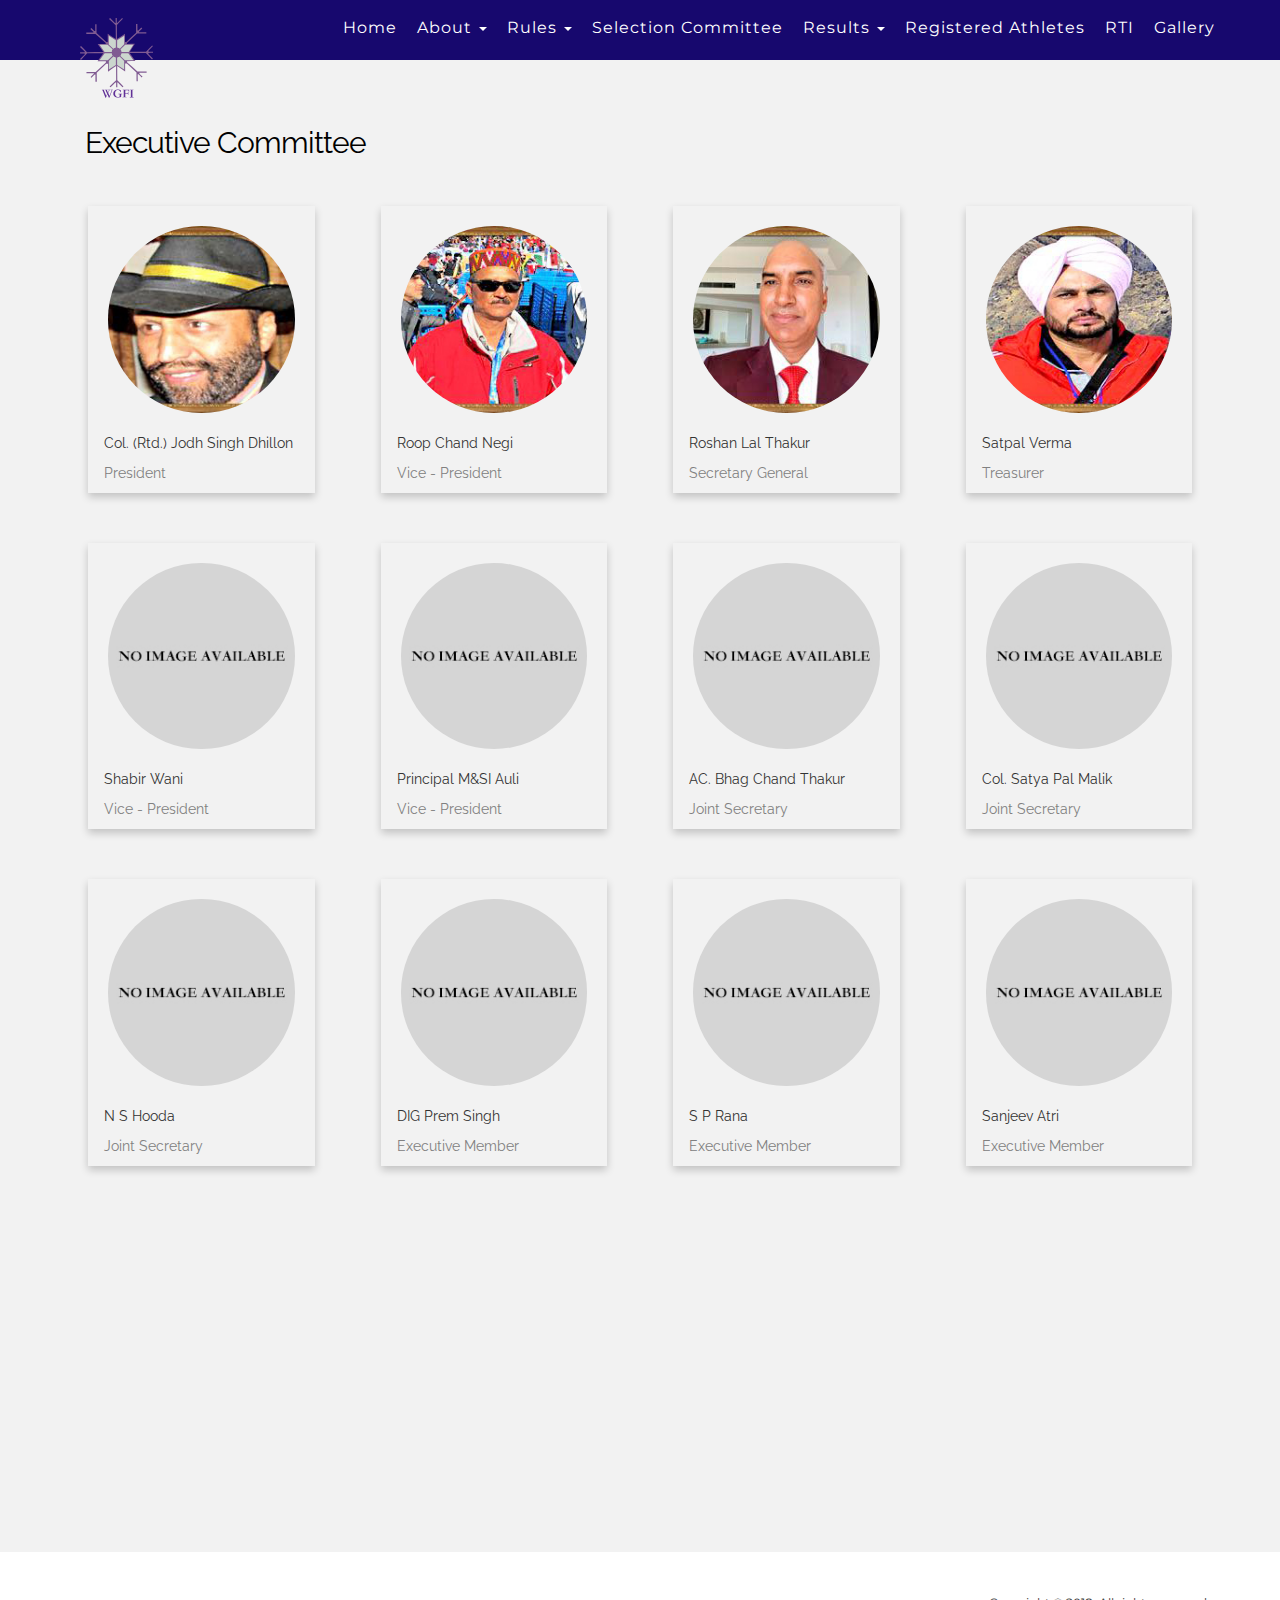
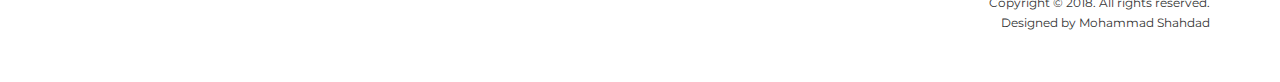
<file: executive-committee.html>
<!DOCTYPE html>
<html lang="en"><head>
  <meta charset="utf-8">
  <title>Executive Committee - Winter Games Federation of India</title>
  <meta name="keywords" content="">
  <meta name="description" content="">
  <meta name="viewport" content="width=device-width, initial-scale=1.0, maximum-scale=1.0, user-scalable=no">

  <meta property="og:title" content="Executive Committee - Winter Games Federation of India">
	<meta property="og:type" content="website">
	<meta property="og:url" content="">
	<meta property="og:site_name" content="">
	<meta property="og:description" content="">

  <!-- Styles -->
  <link rel="stylesheet" href="assets/css/font-awesome.min.css">
  <link rel="stylesheet" href="assets/css/animate.css">
  <link href='http://fonts.googleapis.com/css?family=Raleway:400,100,200,300,500,600,700,800,900|Montserrat:400,700' rel='stylesheet' type='text/css'>
  <link rel="stylesheet" href="assets/css/bootstrap.min.css">
  <link rel="stylesheet" href="assets/css/main.css">
  <link rel="shortcut icon" href="assets/media/favicon.ico">
  <link rel="icon" sizes="16x16 32x32 64x64" href="assets/media/favicon.ico">
  <link rel="icon" type="image/png" sizes="196x196" href="assets/media/favicon-192.png">
  <link rel="icon" type="image/png" sizes="160x160" href="assets/media/favicon-160.png">
  <link rel="icon" type="image/png" sizes="96x96" href="assets/media/favicon-96.png">
  <link rel="icon" type="image/png" sizes="64x64" href="assets/media/favicon-64.png">
  <link rel="icon" type="image/png" sizes="32x32" href="assets/media/favicon-32.png">
  <link rel="icon" type="image/png" sizes="16x16" href="assets/media/favicon-16.png">
  <link rel="apple-touch-icon" href="assets/media/favicon-57.png">
  <link rel="apple-touch-icon" sizes="114x114" href="assets/media/favicon-114.png">
  <link rel="apple-touch-icon" sizes="72x72" href="assets/media/favicon-72.png">
  <link rel="apple-touch-icon" sizes="144x144" href="assets/media/favicon-144.png">
  <link rel="apple-touch-icon" sizes="60x60" href="assets/media/favicon-60.png">
  <link rel="apple-touch-icon" sizes="120x120" href="assets/media/favicon-120.png">
  <link rel="apple-touch-icon" sizes="76x76" href="assets/media/favicon-76.png">
  <link rel="apple-touch-icon" sizes="152x152" href="assets/media/favicon-152.png">
  <link rel="apple-touch-icon" sizes="180x180" href="assets/media/favicon-180.png">
  <meta name="msapplication-TileColor" content="#FFFFFF">
  <meta name="msapplication-TileImage" content="assets/media/favicon-144.png">
  <meta name="msapplication-config" content="assets/media/browserconfig.xml">

  <script src="assets/js/modernizr-2.7.1.js"></script>

</head>

<body id="executive-bg">

    <header>

      <div class="navbar-4 navbar-inverse navbar-fixed-top">
        <div class="container">
          <div class="navbar-header row">
            <a class="logo" href="index.html"><img src="assets/media/logo.svg" alt="Logo"></a>
          </div>
            <ul class="nav navbar-nav navbar-right">
            <li><a href="index.html">Home</a></li>
            <li class="dropdown dropdown-anim">
              <a href="#" class="dropdown-toggle" data-toggle="dropdown">About <b class="caret"></b></a>
                <ul class="dropdown-menu">
                  <li><a href="executive-committee.html">Executive Committee</a></li>
                  <li><a href="affiliated-associations.html">Affiliated Associations</a></li>
                  <li><a href="#">Affiliation & Recognition</a></li>
                </ul>
              </li>
              <li class="dropdown dropdown-anim">
                <a href="#" class="dropdown-toggle" data-toggle="dropdown">Rules <b class="caret"></b></a>
                  <ul class="dropdown-menu">
                    <li><a href="constitution-wgfi.pdf">Constitution</a></li>
                    <li><a href="#">Affiliation Criteria</a></li>
                    <li><a href="#">Eligibility and Rules</a></li>
                  </ul>
              </li>
              <li><a href="selection-committee.html">Selection Committee</a></li>
              <li class="dropdown dropdown-anim">
                <a href="#" class="dropdown-toggle" data-toggle="dropdown">Results <b class="caret"></b></a>
                  <ul class="dropdown-menu">
                    <li><a href="#">National Championship</a></li>
                    <li><a href="#">FIS Points Ranking</a></li>
                  </ul>
              </li>
              <li><a href="#">Registered Athletes</a></li>
              <li><a href="#">RTI</a></li>
              <li><a href="#">Gallery</a></li>
            </ul>
        </div>
      </div>

      <div class="navbar-5 navbar-inverse navbar-fixed-top">
        <div class="container navbar-mobile">
          <div class="navbar-header">
            <button type="button" class="navbar-toggle" data-toggle="collapse" data-target=".navbar-collapse">
              <span class="icon-bar"></span>
              <span class="icon-bar"></span>
              <span class="icon-bar"></span>
            </button>
            <a class="logo" href="index.html"><img src="assets/media/logo.svg" alt="Logo"></a>
          </div>
          <div class="navbar-collapse collapse">
            <ul class="nav navbar-nav navbar-right">
            <li><a href="index.html">Home</a></li>
            <li class="dropdown">
              <a href="#" class="dropdown-toggle" data-toggle="dropdown">About <b class="caret"></b></a>
                <ul class="dropdown-menu">
                  <li><a href="executive-committee.html">Executive Committee</a></li>
                  <li><a href="affiliated-associations.html">Affiliated Associations</a></li>
                  <li><a href="#">Affiliation & Recognition</a></li>
                </ul>
              </li>
              <li class="dropdown">
                <a href="#" class="dropdown-toggle" data-toggle="dropdown">Rules <b class="caret"></b></a>
                  <ul class="dropdown-menu">
                    <li><a href="constitution-wgfi.pdf">Constitution</a></li>
                    <li><a href="#">Affiliation Criteria</a></li>
                    <li><a href="#">Eligibility and Rules</a></li>
                  </ul>
              </li>
              <li><a href="selection-committee.html">Selection Committee</a></li>
              <li class="dropdown">
                <a href="#" class="dropdown-toggle" data-toggle="dropdown">Results <b class="caret"></b></a>
                  <ul class="dropdown-menu">
                    <li><a href="#">National Championship</a></li>
                    <li><a href="#">FIS Points Ranking</a></li>
                  </ul>
              </li>
            <li><a href="#">Registered Athletes</a></li>
            <li><a href="#">RTI</a></li>
            <li><a href="#">Gallery</a></li>
            </ul>
          </div><!--/.navbar-collapse -->
        </div>
      </div>

    </header>

    <section id="committee-members">
      <div class="container">
        <div class="row">
          <h1 class="lead page-title">Executive Committee</h1>

            <div class="col-sm-4 col-md-3 wow fadeIn" data-wow-delay="0.1s">
              <div class="card">
                <img src="assets/media/dhillon.jpg" alt="Col. (Rtd.) Jodh Singh Dhillon">
                <div class="member-card">
                  <p>Col. (Rtd.) Jodh Singh Dhillon</p>
                  <p class="title">President</p>
                </div>
              </div>
            </div>

            <div class="col-sm-4 col-md-3 wow fadeIn" data-wow-delay="0.2s">
              <div class="card">
                <img src="assets/media/negi.jpg" alt="Roop Chand Negi">
                <div class="member-card">
                  <p>Roop Chand Negi</p>
                  <p class="title">Vice - President</p>
                </div>
              </div>
            </div>

            <div class="col-sm-4 col-md-3 wow fadeIn" data-wow-delay="0.3s">
              <div class="card">
                <img src="assets/media/roshan.jpg" alt="Roshan Lal Thakur">
                <div class="member-card">
                  <p>Roshan Lal Thakur</p>
                  <p class="title">Secretary General</p>
                </div>
              </div>
            </div>

            <div class="clearfix visible-sm"></div>

            <div class="col-sm-4 col-md-3 wow fadeIn" data-wow-delay="0.4s">
              <div class="card">
                <img src="assets/media/satpal.jpg" alt="Satpal Verma">
                <div class="member-card">
                  <p>Satpal Verma</p>
              <p class="title">Treasurer</p>
            </div>
          </div>
        </div>

        <div class="clearfix visible-md"></div>

        <div class="col-sm-4 col-md-3 wow fadeIn" data-wow-delay="0.5s">
          <div class="card">
            <img src="assets/media/noimg.jpg" alt="Shabir Wani">
            <div class="member-card">
              <p>Shabir Wani</p>
              <p class="title">Vice - President</p>
            </div>
          </div>
        </div>

        <div class="col-sm-4 col-md-3 wow fadeIn" data-wow-delay="0.6s">
          <div class="card">
            <img src="assets/media/noimg.jpg" alt="Principal M&amp;SI Auli">
            <div class="member-card">
              <p>Principal M&amp;SI Auli</p>
              <p class="title">Vice - President</p>
            </div>
          </div>
        </div>

        <div class="clearfix visible-sm"></div>

        <div class="col-sm-4 col-md-3 wow fadeIn" data-wow-delay="0.7s">
          <div class="card">
            <img src="assets/media/noimg.jpg" alt="AC. Bhag Chand Thakur">
            <div class="member-card">
              <p>AC. Bhag Chand Thakur</p>
              <p class="title">Joint Secretary</p>
            </div>
          </div>
        </div>

        <div class="col-sm-4 col-md-3 wow fadeIn" data-wow-delay="0.8s">
          <div class="card">
            <img src="assets/media/noimg.jpg" alt="Col. Satya Pal Malik">
            <div class="member-card">
              <p>Col. Satya Pal Malik</p>
              <p class="title">Joint Secretary</p>
            </div>
          </div>
        </div>

        <div class="clearfix visible-md"></div>

        <div class="col-sm-4 col-md-3 wow fadeIn" data-wow-delay="0.1s">
          <div class="card">
            <img src="assets/media/noimg.jpg" alt="N S Hooda">
            <div class="member-card">
              <p>N S Hooda</p>
              <p class="title">Joint Secretary</p>
            </div>
          </div>
        </div>

        <div class="clearfix visible-sm"></div>

        <div class="col-sm-4 col-md-3 wow fadeIn" data-wow-delay="0.2s">
          <div class="card">
            <img src="assets/media/noimg.jpg" alt="DIG Prem Singh">
            <div class="member-card">
              <p>DIG Prem Singh</p>
              <p class="title">Executive Member</p>
            </div>
          </div>
        </div>

        <div class="col-sm-4 col-md-3 wow fadeIn" data-wow-delay="0.3s">
          <div class="card">
            <img src="assets/media/noimg.jpg" alt="S P Rana">
            <div class="member-card">
              <p>S P Rana</p>
              <p class="title">Executive Member</p>
            </div>
          </div>
        </div>

        <div class="col-sm-4 col-md-3 wow fadeIn" data-wow-delay="0.4s">
          <div class="card">
            <img src="assets/media/noimg.jpg" alt="Sanjeev Atri">
            <div class="member-card">
              <p>Sanjeev Atri</p>
              <p class="title">Executive Member</p>
            </div>
          </div>
        </div>

        <div class="clearfix visible-sm visible-md"></div>

        <div class="col-sm-4 col-md-3 wow fadeIn" data-wow-delay="0.5s">
          <div class="card">
            <img src="assets/media/noimg.jpg" alt="Ranvir Negi">
            <div class="member-card">
              <p>Ranvir Negi</p>
              <p class="title">Executive Member</p>
            </div>
          </div>
        </div>

        <div class="col-sm-4 col-md-3 wow fadeIn" data-wow-delay="0.6s">
          <div class="card">
            <img src="assets/media/noimg.jpg" alt="Pitri Khanduri">
            <div class="member-card">
              <p>Pitri Khanduri</p>
              <p class="title">Executive Member</p>
            </div>
          </div>
        </div>

        </div>
      </div>
    </section>

    <footer>
      <div class="container">
        <div class="row">
          <!-- Social footer links for possible later use -->
    <!--      <div class="col-sm-8 margin-20">
            <ul class="list-inline social">
              <li>Connect with us on</li>
              <li><a href="#"><i class="fa fa-twitter"></i></a></li>
              <li><a href="#"><i class="fa fa-facebook"></i></a></li>
              <li><a href="#"><i class="fa fa-instagram"></i></a></li>
            </ul>
          </div>
-->
          <div class="col-sm-12 text-right">
            <p><small>Copyright &copy; 2018. All rights reserved. <br>
	            Designed by Mohammad Shahdad</small></p>
          </div>
        </div>
      </div>
    </footer>


    <!-- Javascript
    ================================================== -->
    <!-- Placed at the end of the document so the pages load faster -->
    <script src="assets/js/jquery.min.js"></script>
    <script src="assets/js/wow.min.js"></script>
    <script src="assets/js/bootstrap.min.js"></script>
    <script src="assets/js/main.js"></script>


    </body>
</html>
</file>
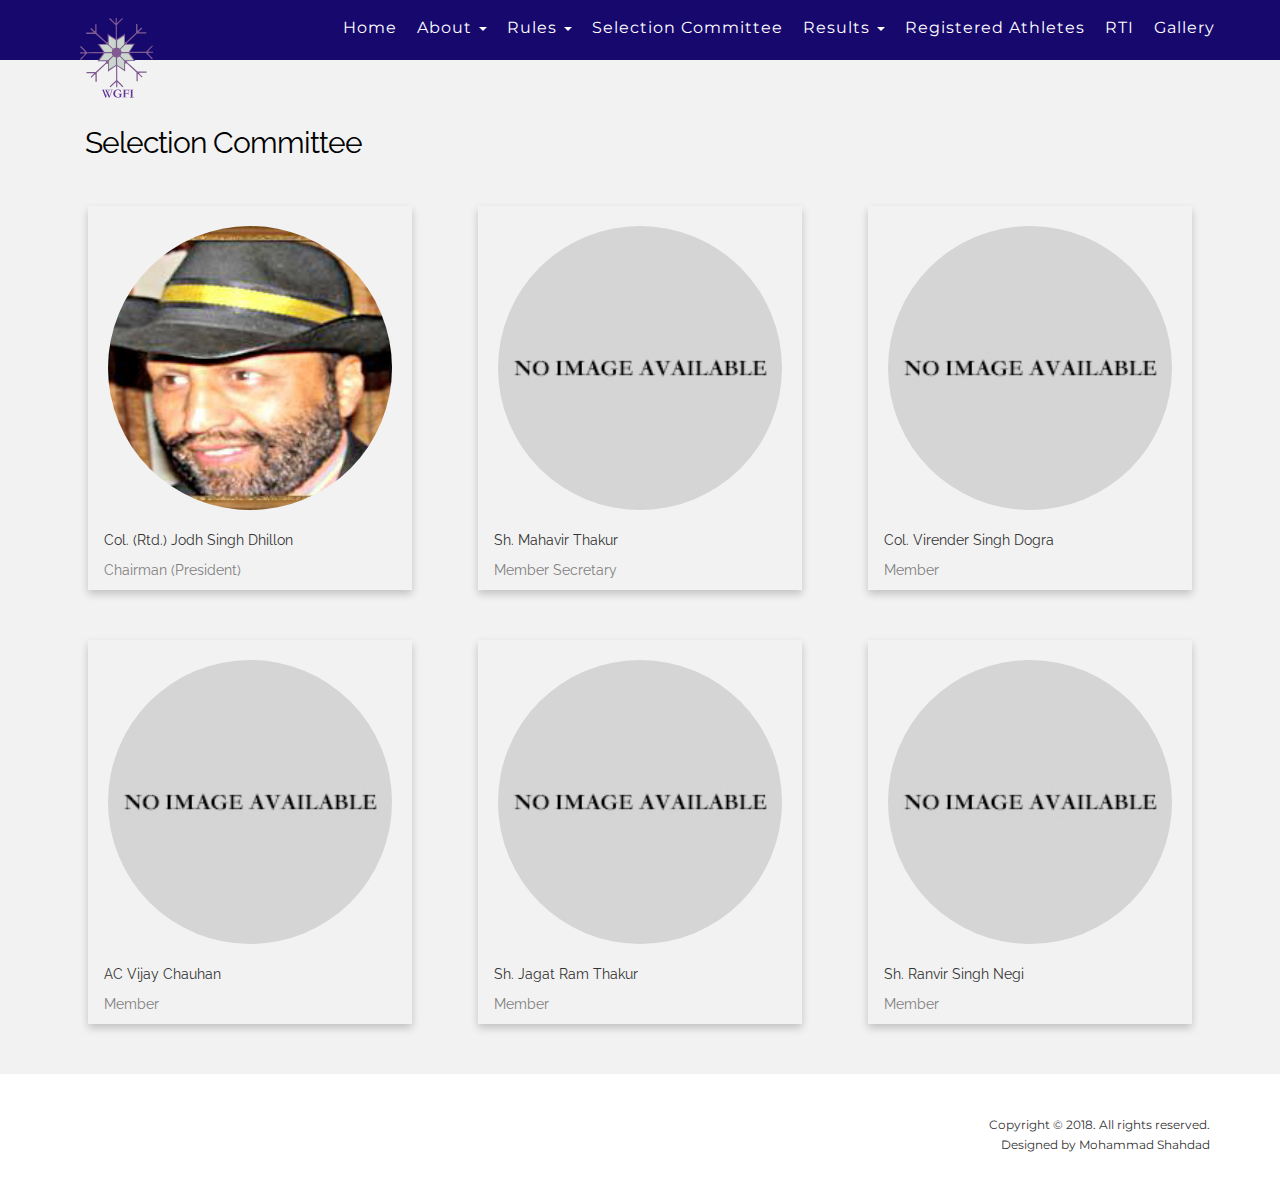
<file: selection-committee.html>
<!DOCTYPE html>
<html lang="en"><head>
  <meta charset="utf-8">
  <title>Selection Committee - Winter Games Federation of India</title>
  <meta name="keywords" content="">
  <meta name="description" content="">
  <meta name="viewport" content="width=device-width, initial-scale=1.0, maximum-scale=1.0, user-scalable=no">

  <meta property="og:title" content="Selection Committee - Winter Games Federation of India">
	<meta property="og:type" content="website">
	<meta property="og:url" content="">
	<meta property="og:site_name" content="">
	<meta property="og:description" content="">

  <!-- Styles -->
  <link rel="stylesheet" href="assets/css/font-awesome.min.css">
  <link rel="stylesheet" href="assets/css/animate.css">
  <link href='http://fonts.googleapis.com/css?family=Raleway:400,100,200,300,500,600,700,800,900|Montserrat:400,700' rel='stylesheet' type='text/css'>
  <link rel="stylesheet" href="assets/css/bootstrap.min.css">
  <link rel="stylesheet" href="assets/css/main.css">
  <link rel="shortcut icon" href="assets/media/favicon.ico">
  <link rel="icon" sizes="16x16 32x32 64x64" href="assets/media/favicon.ico">
  <link rel="icon" type="image/png" sizes="196x196" href="assets/media/favicon-192.png">
  <link rel="icon" type="image/png" sizes="160x160" href="assets/media/favicon-160.png">
  <link rel="icon" type="image/png" sizes="96x96" href="assets/media/favicon-96.png">
  <link rel="icon" type="image/png" sizes="64x64" href="assets/media/favicon-64.png">
  <link rel="icon" type="image/png" sizes="32x32" href="assets/media/favicon-32.png">
  <link rel="icon" type="image/png" sizes="16x16" href="assets/media/favicon-16.png">
  <link rel="apple-touch-icon" href="assets/media/favicon-57.png">
  <link rel="apple-touch-icon" sizes="114x114" href="assets/media/favicon-114.png">
  <link rel="apple-touch-icon" sizes="72x72" href="assets/media/favicon-72.png">
  <link rel="apple-touch-icon" sizes="144x144" href="assets/media/favicon-144.png">
  <link rel="apple-touch-icon" sizes="60x60" href="assets/media/favicon-60.png">
  <link rel="apple-touch-icon" sizes="120x120" href="assets/media/favicon-120.png">
  <link rel="apple-touch-icon" sizes="76x76" href="assets/media/favicon-76.png">
  <link rel="apple-touch-icon" sizes="152x152" href="assets/media/favicon-152.png">
  <link rel="apple-touch-icon" sizes="180x180" href="assets/media/favicon-180.png">
  <meta name="msapplication-TileColor" content="#FFFFFF">
  <meta name="msapplication-TileImage" content="assets/media/favicon-144.png">
  <meta name="msapplication-config" content="assets/media/browserconfig.xml">

  <script src="assets/js/modernizr-2.7.1.js"></script>

</head>

<body id="selection-bg">

    <header>

      <div class="navbar-4 navbar-inverse navbar-fixed-top">
        <div class="container">
          <div class="navbar-header row">
            <a class="logo" href="index.html"><img src="assets/media/logo.svg" alt="Logo"></a>
          </div>
            <ul class="nav navbar-nav navbar-right">
            <li><a href="index.html">Home</a></li>
            <li class="dropdown dropdown-anim">
              <a href="#" class="dropdown-toggle" data-toggle="dropdown">About <b class="caret"></b></a>
                <ul class="dropdown-menu">
                  <li><a href="executive-committee.html">Executive Committee</a></li>
                  <li><a href="affiliated-associations.html">Affiliated Associations</a></li>
                  <li><a href="#">Affiliation & Recognition</a></li>
                </ul>
              </li>
              <li class="dropdown dropdown-anim">
                <a href="#" class="dropdown-toggle" data-toggle="dropdown">Rules <b class="caret"></b></a>
                  <ul class="dropdown-menu">
                    <li><a href="constitution-wgfi.pdf">Constitution</a></li>
                    <li><a href="#">Affiliation Criteria</a></li>
                    <li><a href="#">Eligibility and Rules</a></li>
                  </ul>
              </li>
              <li><a href="selection-committee.html">Selection Committee</a></li>
              <li class="dropdown dropdown-anim">
                <a href="#" class="dropdown-toggle" data-toggle="dropdown">Results <b class="caret"></b></a>
                  <ul class="dropdown-menu">
                    <li><a href="#">National Championship</a></li>
                    <li><a href="#">FIS Points Ranking</a></li>
                  </ul>
              </li>
              <li><a href="#">Registered Athletes</a></li>
              <li><a href="#">RTI</a></li>
              <li><a href="#">Gallery</a></li>
            </ul>
        </div>
      </div>

      <div class="navbar-5 navbar-inverse navbar-fixed-top">
        <div class="container navbar-mobile">
          <div class="navbar-header">
            <button type="button" class="navbar-toggle" data-toggle="collapse" data-target=".navbar-collapse">
              <span class="icon-bar"></span>
              <span class="icon-bar"></span>
              <span class="icon-bar"></span>
            </button>
            <a class="logo" href="index.html"><img src="assets/media/logo.svg" alt="Logo"></a>
          </div>
          <div class="navbar-collapse collapse">
            <ul class="nav navbar-nav navbar-right">
            <li><a href="index.html">Home</a></li>
            <li class="dropdown">
              <a href="#" class="dropdown-toggle" data-toggle="dropdown">About <b class="caret"></b></a>
                <ul class="dropdown-menu">
                  <li><a href="executive-committee.html">Executive Committee</a></li>
                  <li><a href="affiliated-associations.html">Affiliated Associations</a></li>
                  <li><a href="#">Affiliation & Recognition</a></li>
                </ul>
              </li>
              <li class="dropdown">
                <a href="#" class="dropdown-toggle" data-toggle="dropdown">Rules <b class="caret"></b></a>
                  <ul class="dropdown-menu">
                    <li><a href="constitution-wgfi.pdf">Constitution</a></li>
                    <li><a href="#">Affiliation Criteria</a></li>
                    <li><a href="#">Eligibility and Rules</a></li>
                  </ul>
              </li>
              <li><a href="selection-committee.html">Selection Committee</a></li>
              <li class="dropdown">
                <a href="#" class="dropdown-toggle" data-toggle="dropdown">Results <b class="caret"></b></a>
                  <ul class="dropdown-menu">
                    <li><a href="#">National Championship</a></li>
                    <li><a href="#">FIS Points Ranking</a></li>
                  </ul>
              </li>
            <li><a href="#">Registered Athletes</a></li>
            <li><a href="#">RTI</a></li>
            <li><a href="#">Gallery</a></li>
            </ul>
          </div><!--/.navbar-collapse -->
        </div>
      </div>

    </header>

    <section id="selection-members">
      <div class="container">
        <div class="row">
          <h1 class="lead page-title">Selection Committee</h1>

            <div class="col-sm-4 wow fadeIn" data-wow-delay="0.1s">
              <div class="card">
                <img src="assets/media/dhillon.jpg" alt="Col. (Rtd.) Jodh Singh Dhillon">
                <div class="member-card">
                  <p>Col. (Rtd.) Jodh Singh Dhillon</p>
                  <p class="title">Chairman (President)</p>
                </div>
              </div>
            </div>

            <div class="col-sm-4 wow fadeIn" data-wow-delay="0.2s">
              <div class="card">
                <img src="assets/media/noimg.jpg" alt="Sh. Mahavir Thakur">
                <div class="member-card">
                  <p>Sh. Mahavir Thakur</p>
                  <p class="title">Member Secretary</p>
                </div>
              </div>
            </div>

            <div class="col-sm-4 wow fadeIn" data-wow-delay="0.3s">
              <div class="card">
                <img src="assets/media/noimg.jpg" alt="Col. Virender Singh Dogra">
                <div class="member-card">
                  <p>Col. Virender Singh Dogra</p>
                  <p class="title">Member</p>
                </div>
              </div>
            </div>

            <div class="clearfix visible-sm"></div>

            <div class="col-sm-4 wow fadeIn" data-wow-delay="0.4s">
              <div class="card">
                <img src="assets/media/noimg.jpg" alt="AC Vijay Chauhan">
                <div class="member-card">
                  <p>AC Vijay Chauhan</p>
              <p class="title">Member</p>
            </div>
          </div>
        </div>

        <div class="col-sm-4 wow fadeIn" data-wow-delay="0.5s">
          <div class="card">
            <img src="assets/media/noimg.jpg" alt="Sh. Jagat Ram Thakur">
            <div class="member-card">
              <p>Sh. Jagat Ram Thakur</p>
              <p class="title">Member</p>
            </div>
          </div>
        </div>

        <div class="col-sm-4 wow fadeIn" data-wow-delay="0.6s">
          <div class="card">
            <img src="assets/media/noimg.jpg" alt="Sh. Ranvir Singh Negi">
            <div class="member-card">
              <p>Sh. Ranvir Singh Negi</p>
              <p class="title">Member</p>
            </div>
          </div>
        </div>

        <div class="clearfix visible-sm"></div>

        </div>
      </div>
    </section>

    <footer>
      <div class="container">
        <div class="row">
          <!-- Social footer links for possible later use -->
    <!--      <div class="col-sm-8 margin-20">
            <ul class="list-inline social">
              <li>Connect with us on</li>
              <li><a href="#"><i class="fa fa-twitter"></i></a></li>
              <li><a href="#"><i class="fa fa-facebook"></i></a></li>
              <li><a href="#"><i class="fa fa-instagram"></i></a></li>
            </ul>
          </div>
-->
          <div class="col-sm-12 text-right">
            <p><small>Copyright &copy; 2018. All rights reserved. <br>
	            Designed by Mohammad Shahdad</small></p>
          </div>
        </div>
      </div>
    </footer>


    <!-- Javascript
    ================================================== -->
    <!-- Placed at the end of the document so the pages load faster -->
    <script src="assets/js/jquery.min.js"></script>
    <script src="assets/js/wow.min.js"></script>
    <script src="assets/js/bootstrap.min.js"></script>
    <script src="assets/js/main.js"></script>


    </body>
</html>
</file>
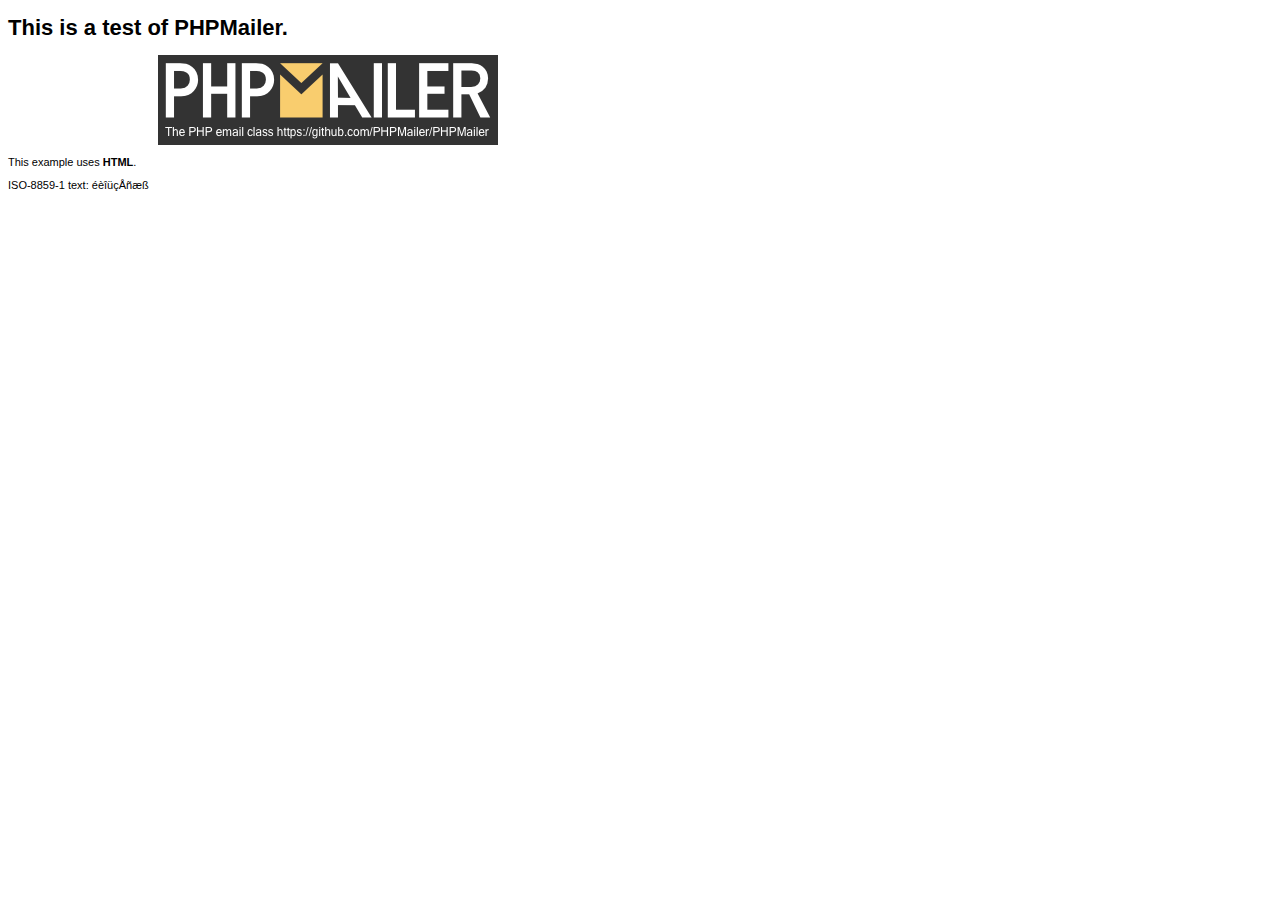
<file: assets/php/PHPMailer/examples/contents.html>
<!DOCTYPE HTML PUBLIC "-//W3C//DTD HTML 4.01 Transitional//EN" "http://www.w3.org/TR/html4/loose.dtd">
<html>
<head>
  <meta http-equiv="Content-Type" content="text/html; charset=iso-8859-1">
  <title>PHPMailer Test</title>
</head>
<body>
<div style="width: 640px; font-family: Arial, Helvetica, sans-serif; font-size: 11px;">
  <h1>This is a test of PHPMailer.</h1>
  <div align="center">
    <a href="https://github.com/PHPMailer/PHPMailer/"><img src="images/phpmailer.png" height="90" width="340" alt="PHPMailer rocks"></a>
  </div>
  <p>This example uses <strong>HTML</strong>.</p>
  <p>ISO-8859-1 text: ���������</p>
</div>
</body>
</html>
</file>
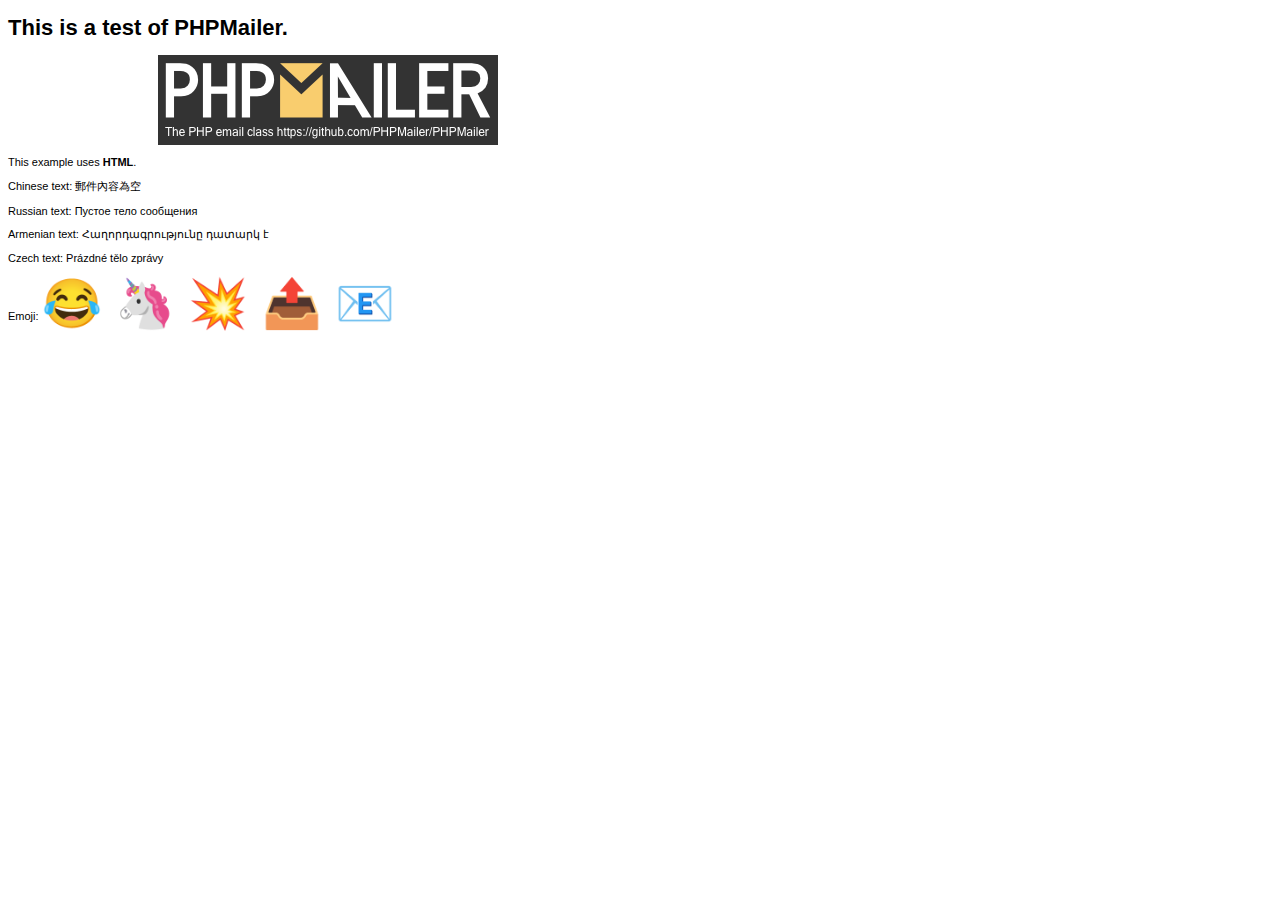
<file: assets/php/PHPMailer/examples/contentsutf8.html>
<!DOCTYPE HTML PUBLIC "-//W3C//DTD HTML 4.01 Transitional//EN" "http://www.w3.org/TR/html4/loose.dtd">
<html>
<head>
  <meta http-equiv="Content-Type" content="text/html; charset=utf-8">
  <title>PHPMailer Test</title>
</head>
<body>
<div style="width: 640px; font-family: Arial, Helvetica, sans-serif; font-size: 11px;">
  <h1>This is a test of PHPMailer.</h1>
  <div align="center">
    <a href="https://github.com/PHPMailer/PHPMailer/"><img src="images/phpmailer.png" height="90" width="340" alt="PHPMailer rocks"></a>
  </div>
  <p>This example uses <strong>HTML</strong>.</p>
  <p>Chinese text: 郵件內容為空</p>
  <p>Russian text: Пустое тело сообщения</p>
  <p>Armenian text: Հաղորդագրությունը դատարկ է</p>
  <p>Czech text: Prázdné tělo zprávy</p>
  <p>Emoji: <span style="font-size: 48px">😂 🦄 💥 📤 📧</span></p>
</div>
</body>
</html>
</file>
<file: assets/css/main.css>
/* ==========================================================================
   Global styles
   ========================================================================== */
h1, h2, h3, h4, h5, h6, p, .header-info .btn, .navbar-nav a, .form-control, .list-inline, small, #pricing {
  font-family: 'Montserrat', sans-serif;
}

p, .lead {
	font-family: 'Raleway', sans-serif;
}

.page-title {
  font-size: 30px !important;
  color: #000000 !important;
  margin-left: 30px !important;
  margin-bottom: 50px !important;
}

#affiliate-info p {
  font-size: 17px;
  color: #000000;
}

#affiliate-info h3 {
  font-size: 21px;
}

#learn-more p {
  font-size: 17px;
}

h1 {
  font-size: 55px;
  line-height: 55px;
  letter-spacing: -1px;
  color: #ffffff;
  font-weight: 700;
}

h2 {
  font-size: 40px;
  line-height: 40px;
  letter-spacing: -0.5px;
  color: #ffffff;
  font-weight: 700;
}

h3 {
  font-size: 16px;
  line-height: 30px;
  letter-spacing: 0px;
  color: #231f20;
  font-weight: 700;
}

h3.lead {
  font-size: 24px;
}

h4.lead {
  font-size: 19px;
  line-height: 24px;
  margin-top: 50px;
}

ul.lead {
  font-size: 17px;
}

.margin-lead {
  margin-top: 70px;
}

.lead {
  font-size: 21px;
  line-height: 26px;
  color: #ffffff;
  font-weight: 400;
}

#header p {
  font-size: 17px;
  line-height: 22px;
  color: #929496;
  font-weight: 400;
}

/*------------------Utilities---------------------*/
a {
  color: inherit;
  font-weight: inherit;
  font-size: inherit;
  text-decoration: none;
}

a:hover, a:focus {
  text-decoration: none;
  color: #231f20;
  -webkit-transition: all 0.35s ease-in-out;
  -moz-transition: all 0.35s ease-in-out;
  -o-transition: all 0.35s ease-in-out;
  transition: all 0.35s ease-in-out;
}

.fa-lg {
  font-size: 1.33333em;
  line-height: 0.75em;
  vertical-align: -10%;
}

::selection {
	background: #231f20; /* Safari */
	color: #FFFFFF;
}
::-moz-selection {
	background: #231f20; /* Firefox */
	color: #FFFFFF;
}


/*------------------Buttons---------------------*/
.btn:focus {
  outline: 0px auto -webkit-focus-ring-color;
  outline: none;
}

.btn {
  text-transform: uppercase;
  border-radius: 4px;
  border: none;
}

.btn-lg {
  font-size: 13px;
  line-height: 1.33;
  padding: 22px 30px;
  font-weight: 400;
  letter-spacing: 1px;
}

.btn-sm {
  font-size: 11px;
  line-height: 1.33;
  padding: 10px 18px;
  font-weight: 400;
}

.btn-wide {
  width: 100%;
  font-size: 13px;
  line-height: 1.33;
  padding: 18px 28px;
  font-weight: 400;
  letter-spacing: 1px;
}

.btn-primary {
  background-color:#70cbce;
  color: #ffffff;
}

.btn-primary:hover, .btn-primary:focus, .btn-primary:active, .btn-primary.active {
  background-color: #8be2e5;
  color: #ffffff;
  -webkit-transition: all 0.35s ease-in-out;
  -moz-transition: all 0.35s ease-in-out;
  -o-transition: all 0.35s ease-in-out;
  transition: all 0.35s ease-in-out;
}

.btn-secondary {
  background-color: #ffffff;
  color: #231f20;
}

.btn-secondary:hover, .btn-secondary:focus, .btn-secondary:active, .btn-secondary.active {
  background-color: #ededed;
  color: #231f20;
  -webkit-transition: all 0.35s ease-in-out;
  -moz-transition: all 0.35s ease-in-out;
  -o-transition: all 0.35s ease-in-out;
  transition: all 0.35s ease-in-out;
}




/*-----------------Margins------------------*/
.margin-0 {
    margin-bottom: 0 !important;
}
.margin-10 {
    margin-bottom: 10px !important;
}
.margin-15 {
    margin-bottom: 15px !important;
}
.margin-20 {
    margin-bottom: 20px !important;
}
.margin-30 {
    margin-bottom: 30px !important;
}
.margin-40 {
    margin-bottom: 40px !important;
}
.margin-50 {
    margin-bottom: 50px !important;
}
.margin-60 {
    margin-bottom: 60px !important;
}
.margin-70 {
    margin-bottom: 70px !important;
}
.margin-80 {
    margin-bottom: 80px !important;
}
.margin-90 {
    margin-bottom: 90px !important;
}
.margin-100 {
    margin-bottom: 100px !important;
}

/*-----------------Colors------------------*/

.black {
  color: #231f20;
}

.blue {
  color: #70cbce;
}

.white {
  color: #ffffff;
}

.black-bg {
  background: #231f20;
}

.blue-bg {
  background: #70cbce;
}

.white-bg {
  background: #ffffff;
}

.purple-bg {
	background: #6d3f96;
}

/* ==========================================================================
   Nav Styles
   ========================================================================== */

.navbar {
    border: 0px solid rgba(0, 0, 0, 0);
    background: #17086e;
    height: 60px;
    padding-top: 8px;
    top: -250px;
    position: fixed;
    transition: top 0.6s ease 0s;
}
/*
.navbar > .container, .navbar-2 > .container {
  margin: 0px;
}
*/
.navbar-2 {
    border: 0px solid rgba(0, 0, 0, 0);
    background: transparent;
    height: 60px;
    padding-top: 8px;
    position: absolute;
    transition: top 0.6s ease 0s;
}

.navbar-3 {
    border: 0px solid rgba(0, 0, 0, 0);
    background: #17086e;
    margin: auto;
    height: 60px;
    padding-top: 8px;
    position: fixed;
    transition: top 0.6s ease 0s;
    display: none;
}

.navbar-4 {
    border: 0px solid rgba(0, 0, 0, 0);
    background: #17086e;
    height: 60px;
    padding-top: 8px;
    top: 0px;
    position: fixed;
    transition: top 0.6s ease 0s;
}

.navbar-5 {
    border: 0px solid rgba(0, 0, 0, 0);
    background: #17086e;
    margin: auto;
    height: 60px;
    padding-top: 8px;
    position: fixed;
    transition: top 0.6s ease 0s;
    display: none;
}

.navbar.open-nav {
    top: 0;
}

.navbar-inverse .navbar-nav > li > a, .navbar-nav a {
    color: #ffffff;
    font-size: 16px;
    letter-spacing: 1px;
}

.navbar-inverse .navbar-nav > li > a:hover {
    color: #ffffff;
    opacity: 0.6;
}

.nav > li > a {
    position: relative;
    display: block;
    line-height: 20px;
    padding: 10px;
}
.navbar-inverse .navbar-nav > li.dropdown:hover > a,
.navbar-inverse .navbar-nav > li.dropdown:hover > a:hover,
.navbar-inverse .navbar-nav > li.dropdown:hover > a:focus {
    background-color: rgb(231, 231, 231);
    color: rgb(85, 85, 85);
}
.navbar-inverse .navbar-collapse, .navbar-inverse .navbar-form {
    border-color: #4ec3cd;
}

.navbar-inverse .navbar-toggle {
    border-color: transparent;
}

.navbar-inverse .navbar-nav > .open > a, .navbar-inverse .navbar-nav > .open > a:focus, .navbar-inverse .navbar-nav > .open > a:hover {
  background-color: transparent;
}

.dropdown-menu > li > a {
    line-height: 20px;
}

.logo img:hover {
    background-color: rgb(231, 231, 231);
}

.logo img {
  height: 100px;
  margin-bottom: 0px;
  padding: 10px;
}

/* ==========================================================================
   Main styles
   ========================================================================== */

.background-home {
  width: 100%;
  padding: 20px 10px 60px 10px;
  background: url(../media/header-bg.jpg) no-repeat center center;
  height: 100vh;
  overflow: hidden;
  background-size: cover;
  -webkit-background-size: cover;
  -moz-background-size: cover;
  -o-background-size: cover;
}

.header-info {
  position: absolute;
  bottom: 0;
  width: 100%;
  left: 0;
  right: 0;
  margin-left: 0px;
  margin-bottom: 12%;
}


.mouse-icon {
    border: 2px solid #fff;
    border-radius: 16px;
    display: block;
    height: 50px;
    margin: -100px auto 50px;
    position: relative;
    width: 30px;
    z-index: 10;
}
.mouse-icon .scroll {
    animation-delay: 0s;
    animation-duration: 1s;
    animation-iteration-count: infinite;
    animation-name: scrolling;
    animation-play-state: running;
    animation-timing-function: linear;
}
.mouse-icon .scroll {
    background: #fff none repeat scroll 0 0;
    border-radius: 10px;
    height: 10px;
    margin-left: auto;
    margin-right: auto;
    position: relative;
    top: 4px;
    width: 4px;
}
@keyframes scrolling {
0% {
    opacity: 0;
    top: 5px;
}
30% {
    opacity: 1;
    top: 10px;
}
100% {
    opacity: 0;
    top: 25px;
}
}

.pad-xl {
	padding: 200px 0px;
}

.pad-lg {
	padding: 160px 0px;
}

.pad-sm {
	padding: 80px 0px;
}

.pad-xs {
	padding: 30px 0px;
}

.pad-contact-form {
  padding-top: 40px;
}

.pad-affiliated {
  padding-bottom: 40px;
}

#learn-more {
  background: linear-gradient( rgba(0, 0, 0, 0.5), rgba(0, 0, 0, 0.5) ), url(../media/learn-more-bg.jpg) #231f20 no-repeat center center fixed;
  min-height: 300px;
  -webkit-background-size: cover;
  -moz-background-size: cover;
  -o-background-size: cover;
  background-size: cover;
}

#affiliate-info {
  padding-bottom: 60px;
}

#committee-members, #affiliated-associations, #recognised-members, #selection-members {
  padding-top: 110px;
}

#committee-members img {
  border-radius: 50%;
  width: 100%;
  padding: 20px;
}

#selection-members img {
  border-radius: 50%;
  width: 100%;
  padding: 20px;
}

#affiliated-associations img {

}

.affiliation-img {
  width: 150px;
  margin: auto;
  display: block;
}

hr.line {
	width: 100%;
	border: 2px solid;
}

.purple {
	border-color: #6d3f96;
	color: #6d3f96;
}

.blue {
	border-color: #70cbce;
	color: #70cbce
}

.yellow {
	border-color: #fdc05d;
	color: #fdc05d;
}

.skiing {
    position: relative;
    height: 100px;
}

.skiing img {
    margin: 0 auto;
    position: absolute;
    left: 0;
    right: 0;
    width: 100%;
    max-width: 440px;
}

/* Add some shadows to create a card effect */
.card {
    box-shadow: 0 4px 8px 0 rgba(0, 0, 0, 0.2);
    margin: 0px 18px 50px 18px;
}

/* Some left and right padding inside the container */
.member-card {
    padding: 0 16px;
}

/* Clear floats */
.member-card::after, .row::after {
    content: "";
    clear: both;
    display: table;
}

.title {
    color: grey;
}






#affiliate-info, #carousel, #contact-details, #location, #executive-bg, #affiliated-bg, #selection-bg {
  background: #f2f2f2;
}

#location iframe {
  width: 100%;
  height: 450px;
  frameborder: 0;
  border: 0;
}

.contact-details {
  font-size: 20px;
  padding: 150px 50px;
}

.external-contact {
  text-align: right;
}

.pad-contact {
  padding-top: 70px;
}

.contact-detail-box {
  padding: 10px;
}

footer {
  background: #ffffff;
  padding: 40px 0px;
}

.social li a:hover {
  opacity: 0.5;
}



/*---------------Carousel Styles-------------------*/


.carousel-inner.onebyone-carousel { margin: auto; width: 90%; }
.onebyone-carousel .active.left { left: -33.33%; }
.onebyone-carousel .active.right { left: 33.33%; }
.onebyone-carousel .next { left: 33.33%; }
.onebyone-carousel .prev { left: -33.33%; }


/* ==========================================================================
   Mobile styles
   ========================================================================== */
/* Landscape phones and down */
@media (max-width: 480px) {

.btn-lg {
  font-size: 12.5px;
  line-height: 1.33;
  padding: 16px 13px;
  letter-spacing: 0px;
}


.btn-wide {
  width: 100%;
  font-size: 12.5px;
  line-height: 1.33;
  padding: 16px 13px;
  letter-spacing: 0px;
}

.navbar {
  top: 0px;
}

.navbar-2 {
  display: none;
}

h1 {
  font-size: 30px;
  line-height: 26px;
}

h2 {
  font-size: 13px;
}

#learn-more {
      background-attachment: scroll;
  }

}


/* Landscape phone to portrait tablet */
@media (min-width: 481px) and (max-width: 767px) {

#learn-more {
      background-attachment: scroll;
  }

  .navbar {
    top: 0px;
  }

  .navbar-2 {
    display: none;
  }
}

@media (min-width: 580px) and (max-width: 767px) {
  .card {
    margin: 0px auto 50px auto;
    width: 70%;
  }
}

/* Portrait tablet to landscape and desktop */
@media (min-width: 768px) and (max-width: 991px) {

#learn-more {
      background-attachment: scroll;
  }
}



/* Desktops and laptops ----------- */
@media (min-width: 992px) and (max-width: 1199px) {

}



/* Large screens ----------- */
@media (min-width: 1200px) and (max-width: 3000px) {

}

/* Changing navbar breakpoint ------ */
@media (max-width: 1200px) {
  .navbar, .navbar-2, .navbar-4 {
    display: none;
  }
  .navbar-3, .navbar-5 {
    display: block;
  }
  .navbar-mobile {
    width: 100%;
    padding-left: 0px;
    padding-right: 0px;
  }
  .container-fluid > .navbar-collapse, .container-fluid > .navbar-header, .container > .navbar-collapse, .container > .navbar-header {
    margin-left: 0px;
    margin-right: 0px;
  }
  .navbar-header {
    float: none;
  }
  .navbar-left,.navbar-right {
    float: none !important;
  }
  .navbar-toggle {
    display: block;
  }
  .navbar-collapse {
    border-top: 1px solid transparent;
    box-shadow: inset 0 1px 0 rgba(255,255,255,0.1);
  }
  .navbar-fixed-top {
    top: 0;
    border-width: 0 0 1px;
  }
  .navbar-collapse.collapse {
    display: none!important;
  }
  .navbar-nav {
    float: none!important;
    margin-top: 7.5px;
  }
  .navbar-nav>li {
    float: none;
  }
  .navbar-nav>li>a {
    padding-top: 10px;
    padding-bottom: 10px;
  }
  .collapse.in{
    display:block !important;
  }
  .navbar-collapse.in {
    overflow-y: auto !important;
    overflow-x: hidden !important;
  }
  .navbar-nav .open .dropdown-menu {
    position: static;
    float: none;
    width: auto;
    margin-top: 0;
    background-color: transparent;
    border: 0;
    -webkit-box-shadow: none;
    box-shadow: none;
  }
  .navbar-inverse .navbar-nav .open .dropdown-menu > li > a {
    color:#9d9d9d
  }
  .navbar-inverse .navbar-nav .open .dropdown-menu > li > a:focus, .navbar-inverse .navbar-nav .open .dropdown-menu > li > a:hover {
    color: #fff;
    background-color: transparent
  }
  .navbar-nav .open .dropdown-menu > li > a {
    line-height: 20px;
    padding:5px 15px 5px 25px;
  }
  .navbar-nav li a {
   line-height: 20px;
  }
}
</file>
